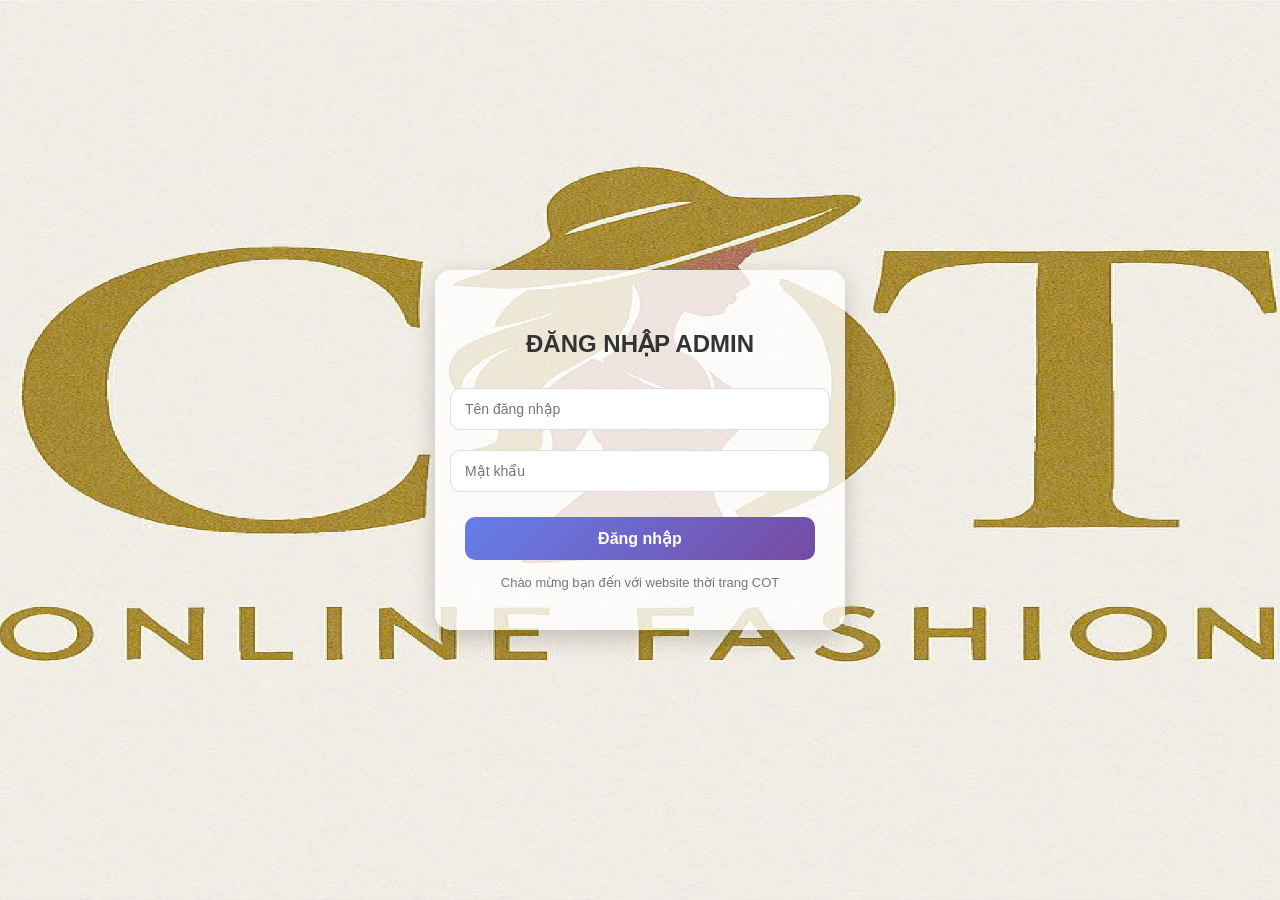
<file: admin/public/login.html>
<!DOCTYPE html>
<html lang="vi">

<head>
    <meta charset="UTF-8">
    <meta name="viewport" content="width=device-width, initial-scale=1.0">
    <title>Đăng nhập</title>
    <style>
        body {
            margin: 0;
            font-family: 'Segoe UI', Tahoma, Geneva, Verdana, sans-serif;
            background: url("image/back.png") no-repeat center center fixed;
            background-size: cover;
            height: 100vh;
            display: flex;
            justify-content: center;
            align-items: center;
        }

        .login-container {
            background: rgba(255, 255, 255, 0.8);
            padding: 40px 30px;
            border-radius: 16px;
            box-shadow: 0 8px 24px rgba(0, 0, 0, 0.2);
            width: 350px;
            text-align: center;
            animation: fadeIn 0.8s ease;
        }

        .login-container h2 {
            margin-bottom: 20px;
            color: #333;
            font-weight: bold;

        }

        .login-container input {
            width: 100%;
            padding: 12px 14px;
            margin: 10px 0;
            border: 1px solid #ddd;
            border-radius: 10px;
            font-size: 14px;
            outline: none;
            transition: all 0.3s ease;
            margin-left: -15px;
        }

        .login-container input:focus {
            border-color: #667eea;
            box-shadow: 0 0 6px rgba(102, 126, 234, 0.5);
        }

        .login-container button {
            width: 100%;
            padding: 12px;
            margin-top: 15px;
            background: linear-gradient(135deg, #667eea, #764ba2);
            color: white;
            border: none;
            border-radius: 10px;
            font-size: 16px;
            cursor: pointer;
            font-weight: bold;
            transition: 0.3s;
        }

        .login-container button:hover {
            opacity: 0.9;
            transform: translateY(-2px);
        }

        .login-container .footer {
            margin-top: 15px;
            font-size: 13px;
            color: #777;
        }

        @keyframes fadeIn {
            from {
                opacity: 0;
                transform: translateY(-20px);
            }

            to {
                opacity: 1;
                transform: translateY(0);
            }
        }

        /* Thêm loading spinner */
        .loading {
            display: none;
            position: absolute;
            top: 50%;
            left: 50%;
            transform: translate(-50%, -50%);
            border: 4px solid #f3f3f3;
            border-top: 4px solid #667eea;
            border-radius: 50%;
            width: 20px;
            height: 20px;
            animation: spin 1s linear infinite;
        }

        @keyframes spin {
            0% {
                transform: translate(-50%, -50%) rotate(0deg);
            }

            100% {
                transform: translate(-50%, -50%) rotate(360deg);
            }
        }
    </style>
</head>

<body>
    <div class="login-container" id="loginContainer">
        <h2>ĐĂNG NHẬP ADMIN</h2>
        <form id="loginForm">
            <div style="position: relative;">
                <input type="text" id="username" placeholder="Tên đăng nhập" required />
                <input type="password" id="password" placeholder="Mật khẩu" required />
                <div class="loading" id="loading"></div>
            </div>
            <button type="submit">Đăng nhập</button>
        </form>
        <div class="footer">
            Chào mừng bạn đến với website thời trang COT
        </div>
    </div>
    <script>
        const loginForm = document.getElementById("loginForm");
        const loginContainer = document.getElementById("loginContainer");
        const loading = document.getElementById("loading");

        loginForm.addEventListener("submit", async (e) => {
            e.preventDefault();
            const username = document.getElementById("username").value;
            const password = document.getElementById("password").value;

            // Hiển thị loading
            loading.style.display = "block";

            try {
                const res = await fetch("http://localhost:3000/api/auth/admin-login", {
                    method: "POST",
                    headers: { "Content-Type": "application/json" },
                    body: JSON.stringify({ username, password })
                });

                const data = await res.json();
                console.log("Response status:", res.status); // Debug
                console.log("Response data:", data); // Debug

                if (res.ok && data.message === "Đăng nhập admin thành công") {
                    localStorage.setItem('loggedInUser', username);
                    alert(data.message);
                    window.location.href = "/admin.html"; // Đảm bảo đường dẫn tuyệt đối
                } else {
                    alert(data.message || "Đăng nhập thất bại. Vui lòng kiểm tra lại!");
                }
            } catch (error) {
                console.error("Login error:", error);
                alert("Lỗi kết nối server. Vui lòng thử lại sau!");
            } finally {
                loading.style.display = "none";
            }
        });
    </script>
</body>

</html>
</file>
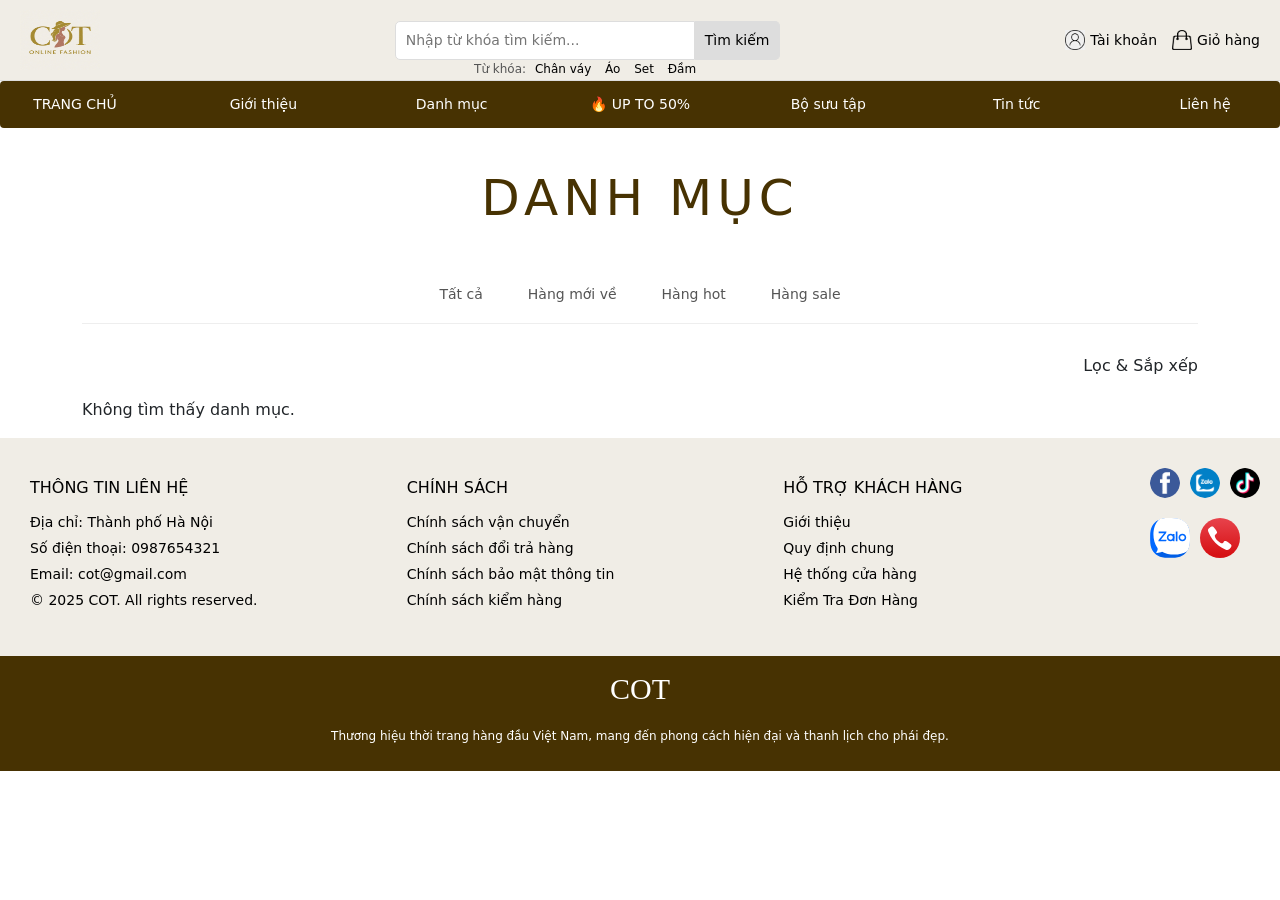
<file: website/main/category.html>
<!DOCTYPE html>
<html lang="en">

<head>
    <meta charset="UTF-8">
    <meta name="viewport" content="width=device-width, initial-scale=1.0">
    <title id="pageTitle">Danh mục</title>
    <link rel="stylesheet" href="header.css">
    <link rel="stylesheet" href="menu.css">
    <link rel="stylesheet" href="sp.css">
    <link rel="stylesheet" href="giohang.css">
    <link rel="stylesheet" href="footer.css">
    <link href="https://cdn.jsdelivr.net/npm/bootstrap@5.3.7/dist/css/bootstrap.min.css" rel="stylesheet"
        integrity="sha384-LN+7fdVzj6u52u30Kp6M/trliBMCMKTyK833zpbD+pXdCLuTusPj697FH4R/5mcr" crossorigin="anonymous">
    <link rel="stylesheet" href="https://cdn.jsdelivr.net/npm/bootstrap-icons@1.10.5/font/bootstrap-icons.css">
    <link rel="stylesheet" href="https://cdnjs.cloudflare.com/ajax/libs/font-awesome/6.5.0/css/all.min.css">
    <script src="https://cdn.jsdelivr.net/npm/bootstrap@5.3.7/dist/js/bootstrap.bundle.min.js"
        integrity="sha384-ndDqU0Gzau9qJ1lfW4pNLlhNTkCfHzAVBReH9diLvGRem5+R9g2FzA8ZGN954O5Q"
        crossorigin="anonymous"></script>
</head>

<body>
    <header class="header">
        <div class="logo">
            <a href="index.html"><img src="logo.jpg" alt="Logo"></a>
        </div>
        <div class="search-bar">
            <input type="text" placeholder="Nhập từ khóa tìm kiếm..." id="searchInput">
            <button onclick="searchProducts()">Tìm kiếm</button>
            <div class="search-keywords">
                Từ khóa:
                <a href="#" onclick="filterProducts('Chân váy')">Chân váy</a>
                <a href="#" onclick="filterProducts('Áo')">Áo</a>
                <a href="#" onclick="filterProducts('Set')">Set</a>
                <a href="#" onclick="filterProducts('Đầm')">Đầm</a>
            </div>
        </div>
        <div class="user-actions">
            <a href="#" id="userAccount"><img src="icon3.jpg" alt=""> Tài khoản</a>  
            <a href="#" class="cart-toggle" onclick="toggleCart()"><img src="icon2.png" alt=""> Giỏ hàng</a>
        </div>
    </header>

    <!-- Overlay giỏ -->
    <div class="cart-overlay" id="cartOverlay">
        <div class="cart-header">
            <h2>GIỎ HÀNG</h2>
            <button onclick="toggleCart()">×</button>
        </div>
        <div class="cart-content" id="cartContent"></div>
        <div class="cart-footer">
            <p>Tổng thanh toán: <span id="sum">0</span></p>
            <button><a href="thanhtoan.html">MUA NGAY</a></button>
        </div>
    </div>

    <menu>
        <div class="navbar">
            <a href="index.html">TRANG CHỦ</a>
            <a href="gioithieu.html">Giới thiệu</a>
            <div class="dropdown">
                <a href="#">Danh mục</a>
                <div class="dropdown-content-1">
                    <a href="category.html?category=vay-ngan">Váy ngắn</a>
                    <a href="category.html?category=vay-dai">Váy dài</a>
                    <a href="category.html?category=ao">Áo</a>
                    <a href="category.html?category=chan-vay">Chân váy</a>
                    <a href="category.html?category=set-bo">Set bộ</a>
                </div>
            </div>
            <a href="spgiamgia.html" class="sale">UP TO 50%</a>
            <div class="dropdown">
                <a href="#">Bộ sưu tập</a>
                <div class="dropdown-content">
                    <!-- Bộ sưu tập sẽ được thêm động bởi JavaScript -->
                </div>
            </div>
            <a href="tintuc.html">Tin tức</a>
            <a href="lienhe.html">Liên hệ</a>
        </div>
    </menu>

    <div class="container">
        <div class="tieude">
            <h1 id="categoryTitle">DANH MỤC</h1>
        </div>
        <div class="tabs">
            <a href="#" onclick="sortProducts('all')">Tất cả</a>
            <a href="#" onclick="sortProducts('new')">Hàng mới về</a>
            <a href="#" onclick="sortProducts('hot')">Hàng hot</a>
            <a href="#" onclick="sortProducts('sale')">Hàng sale</a>
        </div>
        <div class="sort">
            <label>Lọc & Sắp xếp</label>
        </div>
        <div class="products">
            <div class="product-grid" id="categoryGrid"></div>
        </div>
    </div>

    <div class="footer">
        <div class="footer-column">
            <h4>Thông tin liên hệ</h4>
            <p>Địa chỉ: Thành phố Hà Nội</p>
            <p>Số điện thoại: 0987654321</p>
            <p>Email: cot@gmail.com</p>
            <p>&copy; 2025 COT. All rights reserved.</p>
        </div>
        <div class="footer-column">
            <h4>Chính Sách</h4>
            <p><a href="#">Chính sách vận chuyển</a></p>
            <p><a href="#">Chính sách đổi trả hàng</a></p>
            <p><a href="#">Chính sách bảo mật thông tin</a></p>
            <p><a href="#">Chính sách kiểm hàng</a></p>
        </div>
        <div class="footer-column">
            <h4>Hỗ Trợ Khách Hàng</h4>
            <p><a href="#">Giới thiệu</a></p>
            <p><a href="#">Quy định chung</a></p>
            <p><a href="#">Hệ thống cửa hàng</a></p>
            <p><a href="#">Kiểm Tra Đơn Hàng</a></p>
        </div>
        <div>
            <div class="social-icons">
                <a href="#"><img src="icfooter1.webp" alt="Facebook"></a>
                <a href="#"><img src="icfooter2.webp" alt="Zalo"></a>
                <a href="#"><img src="icfooter3.webp" alt="TikTok"></a>
            </div>
            <div class="contact-icons">
                <a href="#"><img src="iclienhe1.svg" alt="Zalo Chat"></a>
                <a href="#"><img src="iclienhe2.svg" alt="Phone"></a>
            </div>
        </div>
    </div>
    <div class="footer-bottom">
        <p class="footer-logo">COT</p>
        <p>Thương hiệu thời trang hàng đầu Việt Nam, mang đến phong cách hiện đại và thanh lịch cho phái đẹp.</p>
    </div>
    <script>
        function updateUserAccount() {
            const user = localStorage.getItem('username'); // Lấy tên người dùng từ localStorage
            const userAccount = document.getElementById('userAccount');
            if (user) {
                userAccount.innerHTML = `<img src="icon3.jpg" alt=""> Xin chào, ${user} <span style="color: red;"></span>`;
                userAccount.href = '#';
                userAccount.onclick = function (e) {
                    e.preventDefault();
                    if (confirm('Bạn có muốn đăng xuất?')) {
                        localStorage.removeItem('username');
                        localStorage.removeItem('token'); // Xóa token nếu có
                        window.location.href = 'dangnhap.html';
                    }
                };
            } else {
                userAccount.innerHTML = `<img src="icon3.jpg" alt=""> Tài khoản`;
                userAccount.href = 'dangnhap.html';
            }
        }

        // Gọi hàm khi trang tải
        window.onload = updateUserAccount;
    </script>
    <script src="giohang.js"></script>
    <script src="search.js"></script>
    <script src="main.js"></script>
</body>

</html>
</file>
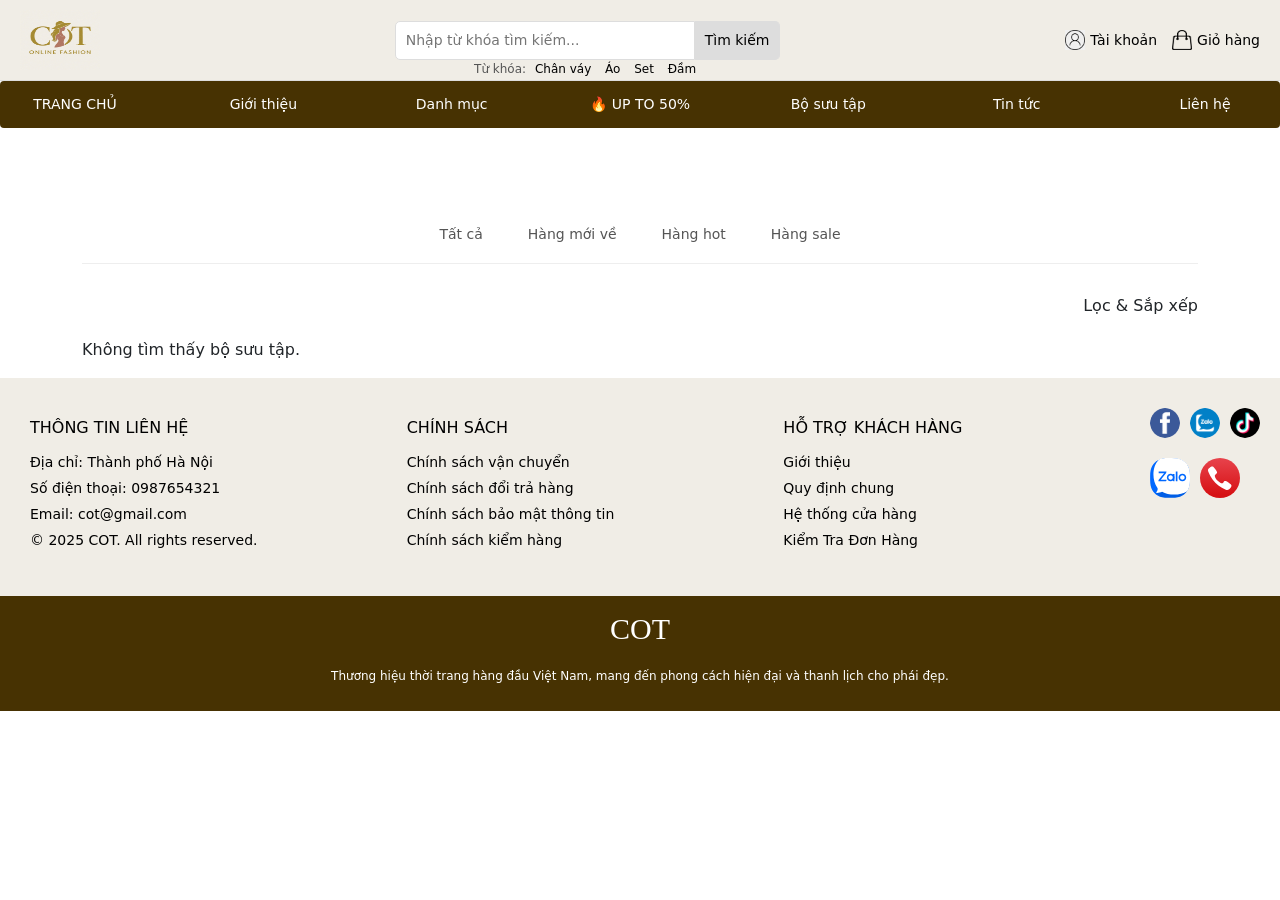
<file: website/main/collections.html>
<!DOCTYPE html>
<html lang="en">

<head>
    <meta charset="UTF-8">
    <meta name="viewport" content="width=device-width, initial-scale=1.0">
    <title id="pageTitle">Bộ sưu tập</title>
    <link rel="stylesheet" href="header.css">
    <link rel="stylesheet" href="menu.css">
    <link rel="stylesheet" href="sp.css">
    <link rel="stylesheet" href="giohang.css">
    <link rel="stylesheet" href="footer.css">
    <link href="https://cdn.jsdelivr.net/npm/bootstrap@5.3.7/dist/css/bootstrap.min.css" rel="stylesheet"
        integrity="sha384-LN+7fdVzj6u52u30Kp6M/trliBMCMKTyK833zpbD+pXdCLuTusPj697FH4R/5mcr" crossorigin="anonymous">
    <link rel="stylesheet" href="https://cdn.jsdelivr.net/npm/bootstrap-icons@1.10.5/font/bootstrap-icons.css">
    <link rel="stylesheet" href="https://cdnjs.cloudflare.com/ajax/libs/font-awesome/6.5.0/css/all.min.css">
    <script src="https://cdn.jsdelivr.net/npm/bootstrap@5.3.7/dist/js/bootstrap.bundle.min.js"
        integrity="sha384-ndDqU0Gzau9qJ1lfW4pNLlhNTkCfHzAVBReH9diLvGRem5+R9g2FzA8ZGN954O5Q"
        crossorigin="anonymous"></script>
            <style>
        body {
            background-size: cover;
            background-position: center;
            background-repeat: no-repeat;
            position: relative; 
        }

        /* Lớp phủ mờ 50% cho background */
        body::before {
            content: '';
            position: fixed;
            top: 0;
            left: 0;
            width: 100%;
            height: 100%;
            background: rgba(255, 255, 255, 0.5); 
            z-index: -1; /* Đặt sau nội dung */
        }
    </style>
</head>

<body>
    <header class="header">
        <div class="logo">
            <a href="index.html"><img src="logo.jpg" alt="Logo"></a>
        </div>
        <div class="search-bar">
            <input type="text" placeholder="Nhập từ khóa tìm kiếm..." id="searchInput">
            <button onclick="searchProducts()">Tìm kiếm</button>
            <div class="search-keywords">
                Từ khóa:
                <a href="#" onclick="filterProducts('Chân váy')">Chân váy</a>
                <a href="#" onclick="filterProducts('Áo')">Áo</a>
                <a href="#" onclick="filterProducts('Set')">Set</a>
                <a href="#" onclick="filterProducts('Đầm')">Đầm</a>
            </div>
        </div>
        <div class="user-actions">
            <a href="#" id="userAccount"><img src="icon3.jpg" alt=""> Tài khoản</a>
            <a href="#" class="cart-toggle" onclick="toggleCart()"><img src="icon2.png" alt=""> Giỏ hàng</a>
        </div>
    </header>

    <div class="cart-overlay" id="cartOverlay">
        <div class="cart-header">
            <h2>GIỎ HÀNG</h2>
            <button onclick="toggleCart()">×</button>
        </div>
        <div class="cart-content" id="cartContent"></div>
        <div class="cart-footer">
            <p>Tổng thanh toán: <span id="sum">0</span></p>
            <button><a href="thanhtoan.html">MUA NGAY</a></button>
        </div>
    </div>

    <menu>
        <div class="navbar">
            <a href="index.html">TRANG CHỦ</a>
            <a href="gioithieu.html">Giới thiệu</a>
            <div class="dropdown">
                <a href="#">Danh mục</a>
                <div class="dropdown-content-1">
                    <a href="category.html?category=vay-ngan">Váy ngắn</a>
                    <a href="category.html?category=vay-dai">Váy dài</a>
                    <a href="category.html?category=ao">Áo</a>
                    <a href="category.html?category=chan-vay">Chân váy</a>
                    <a href="category.html?category=set-bo">Set bộ</a>
                </div>
            </div>
            <a href="spgiamgia.html" class="sale">UP TO 50%</a>
            <div class="dropdown">
                <a href="#">Bộ sưu tập</a>
                <div class="dropdown-content">
                    <!-- Bộ sưu tập sẽ được thêm động bởi JavaScript -->
                </div>
            </div>
            <a href="tintuc.html">Tin tức</a>
            <a href="lienhe.html">Liên hệ</a>
        </div>
    </menu>

    <div class="container">
        <div class="tieude">
            <h1 id="collectionTitle"></h1>
            <h1 id="collectionYear"></h1>
        </div>
        <div class="tabs">
            <a href="#" onclick="sortProducts('all')">Tất cả</a>
            <a href="#" onclick="sortProducts('new')">Hàng mới về</a>
            <a href="#" onclick="sortProducts('hot')">Hàng hot</a>
            <a href="#" onclick="sortProducts('sale')">Hàng sale</a>
        </div>
        <div class="sort">
            <label>Lọc & Sắp xếp</label>
        </div>
        <div class="products">
            <div class="product-grid" id="collectionGrid"></div>
        </div>
    </div>

    <div class="footer">
        <div class="footer-column">
            <h4>Thông tin liên hệ</h4>
            <p>Địa chỉ: Thành phố Hà Nội</p>
            <p>Số điện thoại: 0987654321</p>
            <p>Email: cot@gmail.com</p>
            <p>&copy; 2025 COT. All rights reserved.</p>
        </div>
        <div class="footer-column">
            <h4>Chính Sách</h4>
            <p><a href="#">Chính sách vận chuyển</a></p>
            <p><a href="#">Chính sách đổi trả hàng</a></p>
            <p><a href="#">Chính sách bảo mật thông tin</a></p>
            <p><a href="#">Chính sách kiểm hàng</a></p>
        </div>
        <div class="footer-column">
            <h4>Hỗ Trợ Khách Hàng</h4>
            <p><a href="#">Giới thiệu</a></p>
            <p><a href="#">Quy định chung</a></p>
            <p><a href="#">Hệ thống cửa hàng</a></p>
            <p><a href="#">Kiểm Tra Đơn Hàng</a></p>
        </div>
        <div>
            <div class="social-icons">
                <a href="#"><img src="icfooter1.webp" alt="Facebook"></a>
                <a href="#"><img src="icfooter2.webp" alt="Zalo"></a>
                <a href="#"><img src="icfooter3.webp" alt="TikTok"></a>
            </div>
            <div class="contact-icons">
                <a href="#"><img src="iclienhe1.svg" alt="Zalo Chat"></a>
                <a href="#"><img src="iclienhe2.svg" alt="Phone"></a>
            </div>
        </div>
    </div>
    <div class="footer-bottom">
        <p class="footer-logo">COT</p>
        <p>Thương hiệu thời trang hàng đầu Việt Nam, mang đến phong cách hiện đại và thanh lịch cho phái đẹp.</p>
    </div>
    <script>
        function updateUserAccount() {
            const user = localStorage.getItem('username'); // Lấy tên người dùng từ localStorage
            const userAccount = document.getElementById('userAccount');
            if (user) {
                userAccount.innerHTML = `<img src="icon3.jpg" alt=""> Xin chào, ${user} <span style="color: red;"></span>`;
                userAccount.href = '#';
                userAccount.onclick = function (e) {
                    e.preventDefault();
                    if (confirm('Bạn có muốn đăng xuất?')) {
                        localStorage.removeItem('username');
                        localStorage.removeItem('token'); // Xóa token nếu có
                        window.location.href = 'dangnhap.html';
                    }
                };
            } else {
                userAccount.innerHTML = `<img src="icon3.jpg" alt=""> Tài khoản`;
                userAccount.href = 'dangnhap.html';
            }
        }

        // Gọi hàm khi trang tải
        window.onload = updateUserAccount;
    </script>
    <script src="giohang.js"></script>
    <script src="search.js"></script>
    <script src="main.js"></script>
</body>

</html>
</file>
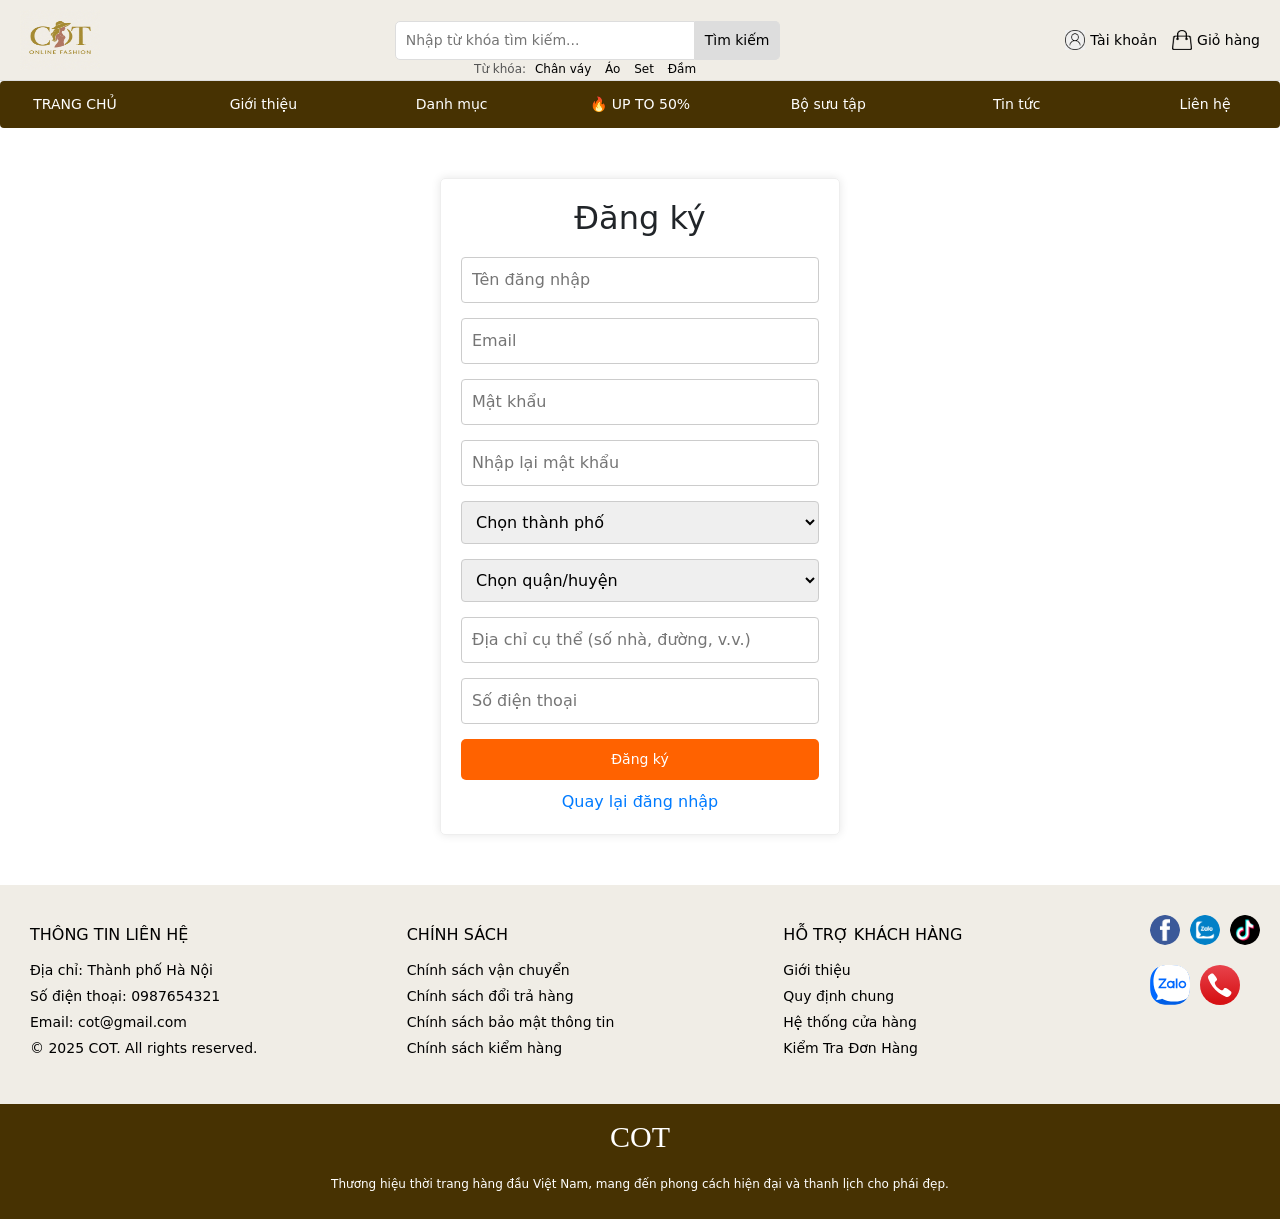
<file: website/main/dangky.html>
<!DOCTYPE html>
<html lang="en">

<head>
    <meta charset="UTF-8">
    <meta name="viewport" content="width=device-width, initial-scale=1.0">
    <title>Đăng ký</title>
    <link rel="stylesheet" href="header.css">
    <link rel="stylesheet" href="dangky.css">
    <link rel="stylesheet" href="sp.css">
    <link rel="stylesheet" href="giohang.css">
    <link rel="stylesheet" href="menu.css">
    <link rel="stylesheet" href="footer.css">
    <link href="https://cdn.jsdelivr.net/npm/bootstrap@5.3.7/dist/css/bootstrap.min.css" rel="stylesheet"
        integrity="sha384-LN+7fdVzj6u52u30Kp6M/trliBMCMKTyK833zpbD+pXdCLuTusPj697FH4R/5mcr" crossorigin="anonymous">
</head>

<body>
    <header class="header">
        <div class="logo">
            <a href="index.html"><img src="logo.jpg" alt="Logo"></a>
        </div>
        <div class="search-bar">
            <input type="text" placeholder="Nhập từ khóa tìm kiếm...">
            <button>Tìm kiếm</button>
            <div class="search-keywords">
                Từ khóa:
                <a href="#">Chân váy</a>
                <a href="#">Áo</a>
                <a href="#">Set</a>
                <a href="#">Đầm</a>
            </div>
        </div>
        <div class="user-actions">
            <a href="#" id="userLink"><img src="icon3.jpg" alt="User Icon"> <span id="userDisplay">Tài khoản</span></a>
            <a href="#" class="cart-toggle"><img src="icon2.png" alt="Cart Icon"> Giỏ hàng</a>
        </div>
    </header>
    <div class="cart-overlay" id="cartOverlay">
        <div class="cart-header">
            <h2>GIỎ HÀNG</h2>
            <button onclick="toggleCart()">×</button>
        </div>
        <div class="cart-content"></div>
        <div class="cart-footer">
            <p>Tổng thanh toán: <span id="sum">0</span>đ</p>
            <button><a href="thanhtoan.html">MUA NGAY</a></button>
        </div>
    </div>
    <menu>
        <div class="navbar">
            <a href="index.html">TRANG CHỦ</a>
            <a href="gioithieu.html">Giới thiệu</a>
            <div class="dropdown">
                <a href="#">Danh mục</a>
                <div class="dropdown-content-1">
                    <a href="category.html?category=vay-ngan">Váy ngắn</a>
                    <a href="category.html?category=vay-dai">Váy dài</a>
                    <a href="category.html?category=ao">Áo</a>
                    <a href="category.html?category=chan-vay">Chân váy</a>
                    <a href="category.html?category=set-bo">Set bộ</a>
                </div>
            </div>
            <a href="spgiamgia.html" class="sale">UP TO 50%</a>
            <div class="dropdown">
                <a href="#">Bộ sưu tập</a>
                <div class="dropdown-content">
                    <!-- Bộ sưu tập sẽ được thêm động bởi JavaScript -->
                </div>
            </div>
            <a href="tintuc.html">Tin tức</a>
            <a href="lienhe.html">Liên hệ</a>
        </div>
    </menu>
    <div class="login-container">
        <h2>Đăng ký</h2>
        <form id="registerForm">
            <div class="form-group">
                <input type="text" id="username" placeholder="Tên đăng nhập" required>
            </div>
            <div class="form-group">
                <input type="email" id="email" placeholder="Email" required>
            </div>
            <div class="form-group">
                <input type="password" id="password" placeholder="Mật khẩu" required>
            </div>
            <div class="form-group">
                <input type="password" id="password2" placeholder="Nhập lại mật khẩu" required>
            </div>
            <div class="form-group">
                <select id="city" required>
                    <option value="">Chọn thành phố</option>
                    <option value="Ha Noi">Hà Nội</option>
                    <option value="Ho Chi Minh">Hồ Chí Minh</option>
                    <option value="Da Nang">Đà Nẵng</option>
                </select>
            </div>
            <div class="form-group">
                <select id="district" required>
                    <option value="">Chọn quận/huyện</option>
                </select>
            </div>
            <div class="form-group">
                <input type="text" id="address_line" placeholder="Địa chỉ cụ thể (số nhà, đường, v.v.)" required>
            </div>
            <div class="form-group">
                <input type="tel" id="phone" placeholder="Số điện thoại" pattern="[0-9]{10}" required>
            </div>
            <button type="submit">Đăng ký</button>
            <a href="dangnhap.html" class="back-link">Quay lại đăng nhập</a>
        </form>
    </div>
    <div class="footer">
        <div class="footer-column">
            <h4>Thông tin liên hệ</h4>
            <p>Địa chỉ: Thành phố Hà Nội</p>
            <p>Số điện thoại: 0987654321</p>
            <p>Email: cot@gmail.com</p>
            <p>&copy; 2025 COT. All rights reserved.</p>
        </div>
        <div class="footer-column">
            <h4>Chính Sách</h4>
            <p><a href="#">Chính sách vận chuyển</a></p>
            <p><a href="#">Chính sách đổi trả hàng</a></p>
            <p><a href="#">Chính sách bảo mật thông tin</a></p>
            <p><a href="#">Chính sách kiểm hàng</a></p>
        </div>
        <div class="footer-column">
            <h4>Hỗ Trợ Khách Hàng</h4>
            <p><a href="#">Giới thiệu</a></p>
            <p><a href="#">Quy định chung</a></p>
            <p><a href="#">Hệ thống cửa hàng</a></p>
            <p><a href="#">Kiểm Tra Đơn Hàng</a></p>
        </div>
        <div>
            <div class="social-icons">
                <a href="#"><img src="icfooter1.webp" alt="Facebook"></a>
                <a href="#"><img src="icfooter2.webp" alt="Zalo"></a>
                <a href="#"><img src="icfooter3.webp" alt="TikTok"></a>
            </div>
            <div class="contact-icons">
                <a href="#"><img src="iclienhe1.svg" alt="Zalo Chat"></a>
                <a href="#"><img src="iclienhe2.svg" alt="Phone"></a>
            </div>
        </div>
    </div>
    <div class="footer-bottom">
        <p class="footer-logo">COT</p>
        <p>Thương hiệu thời trang hàng đầu Việt Nam, mang đến phong cách hiện đại và thanh lịch cho phái đẹp.</p>
    </div>
</body>
<script src="giohang.js"></script>
<script src="search.js"></script>
<script src="main.js"></script>
<script>
    // Dữ liệu thành phố và quận/huyện (giả lập)
    const cities = {
        'Ha Noi': ['Ba Dinh', 'Hoan Kiem', 'Hai Ba Trung'],
        'Ho Chi Minh': ['Quan 1', 'Quan 3', 'Quan 5'],
        'Da Nang': ['Hai Chau', 'Thanh Khe', 'Son Tra']
    };

    // Cập nhật danh sách quận/huyện khi chọn thành phố
    document.getElementById('city').addEventListener('change', function() {
        const districtSelect = document.getElementById('district');
        const city = this.value;
        districtSelect.innerHTML = '<option value="">Chọn quận/huyện</option>';
        if (city && cities[city]) {
            cities[city].forEach(district => {
                const option = document.createElement('option');
                option.value = district;
                option.textContent = district;
                districtSelect.appendChild(option);
            });
        }
    });

    // Hiển thị tên người dùng hoặc liên kết mặc định
    function updateUserDisplay() {
        const username = localStorage.getItem('loggedInUser');
        const userLink = document.getElementById('userLink');
        const userDisplay = document.getElementById('userDisplay');
        if (username) {
            userDisplay.textContent = username;
            userLink.href = '#';
        } else {
            userDisplay.textContent = 'Tài khoản';
            userLink.href = 'dangnhap.html';
        }
    }

    // Xử lý form đăng ký
    document.getElementById('registerForm').addEventListener('submit', async function(e) {
        e.preventDefault();

        const username = document.getElementById('username').value;
        const email = document.getElementById('email').value;
        const password = document.getElementById('password').value;
        const password2 = document.getElementById('password2').value;
        const city = document.getElementById('city').value;
        const district = document.getElementById('district').value;
        const address_line = document.getElementById('address_line').value;
        const phone = document.getElementById('phone').value;

        if (password !== password2) {
            alert('Mật khẩu không khớp!');
            return;
        }

        if (!city || !district || !address_line || !phone) {
            alert('Vui lòng điền đầy đủ thông tin địa chỉ và số điện thoại!');
            return;
        }

        const userData = {
            username: username,
            email: email,
            password: password,
            role: 0 // Đặt role mặc định là 0 (Customer)
        };

        try {
            console.log('Gửi dữ liệu user:', userData); // Debug
            const userResponse = await fetch('http://localhost:3000/api/users', {
                method: 'POST',
                headers: { 'Content-Type': 'application/json' },
                body: JSON.stringify(userData)
            });
            const userResult = await userResponse.json();
            console.log('Phản hồi user:', userResult); // Debug
            if (userResponse.ok) {
                const userId = userResult.id; // Lấy user_id từ phản hồi

                const addressData = {
                    user_id: userId,
                    city: city,
                    district: district,
                    address_line: address_line,
                    phone: phone
                };

                console.log('Gửi dữ liệu địa chỉ:', addressData); // Debug
                const addressResponse = await fetch('http://localhost:3000/api/addresses', {
                    method: 'POST',
                    headers: { 'Content-Type': 'application/json' },
                    body: JSON.stringify(addressData)
                });

                if (addressResponse.ok) {
                    localStorage.setItem('loggedInUser', username);
                    alert('Đăng ký thành công!');
                    updateUserDisplay();
                    window.location.href = 'index.html'; // Chuyển hướng sau khi đăng ký thành công
                } else {
                    const errorText = await addressResponse.text();
                    console.error('Lỗi địa chỉ:', errorText); // Debug
                    alert('Lỗi khi lưu địa chỉ: ' + errorText);
                    // Xóa user vừa tạo nếu địa chỉ thất bại
                    await fetch(`http://localhost:3000/api/users/${userId}`, { method: 'DELETE' });
                }
            } else {
                alert('Đăng ký thất bại: ' + (userResult.message || 'Lỗi không xác định'));
            }
        } catch (error) {
            console.error('Lỗi tổng quát:', error);
            alert('Có lỗi xảy ra khi đăng ký: ' + error.message);
        }
    });

    window.addEventListener('load', updateUserDisplay);
</script>
</html>
</file>
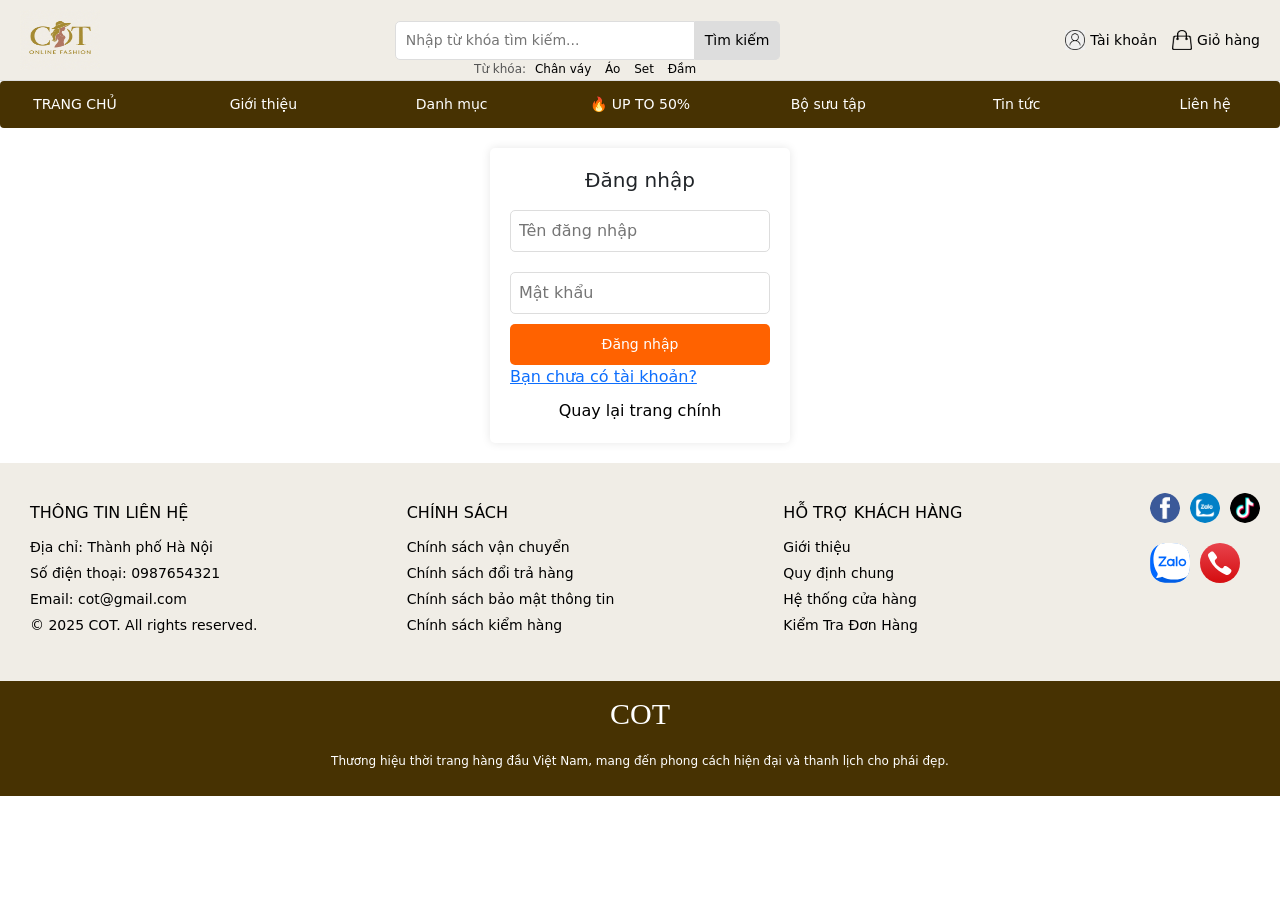
<file: website/main/dangnhap.html>
<!DOCTYPE html>
<html lang="en">

<head>
    <meta charset="UTF-8">
    <meta name="viewport" content="width=device-width, initial-scale=1.0">
    <title>Đăng nhập</title>
    <link rel="stylesheet" href="header.css">
    <link rel="stylesheet" href="dangnhap.css">
    <link rel="stylesheet" href="sp.css">
    <link rel="stylesheet" href="giohang.css">
    <link rel="stylesheet" href="menu.css">
    <link rel="stylesheet" href="footer.css">
    <link href="https://cdn.jsdelivr.net/npm/bootstrap@5.3.7/dist/css/bootstrap.min.css" rel="stylesheet"
        integrity="sha384-LN+7fdVzj6u52u30Kp6M/trliBMCMKTyK833zpbD+pXdCLuTusPj697FH4R/5mcr" crossorigin="anonymous">
</head>

<body>
    <header class="header">
        <div class="logo">
            <a href="index.html"><img src="logo.jpg" alt="Logo"></a>
        </div>
        <div class="search-bar">
            <input type="text" placeholder="Nhập từ khóa tìm kiếm..." id="searchInput">
            <button onclick="searchProducts()">Tìm kiếm</button>
            <div class="search-keywords">
                Từ khóa:
                <a href="#" onclick="filterProducts('Chân váy')">Chân váy</a>
                <a href="#" onclick="filterProducts('Áo')">Áo</a>
                <a href="#" onclick="filterProducts('Set')">Set</a>
                <a href="#" onclick="filterProducts('Đầm')">Đầm</a>
            </div>
        </div>
        <div class="user-actions">
            <a href="dangnhap.html"><img src="icon3.jpg" alt=""> Tài khoản</a>
            <a href="#" class="cart-toggle" onclick="toggleCart()"><img src="icon2.png" alt=""> Giỏ hàng</a>
        </div>
    </header>

    <div class="cart-overlay" id="cartOverlay">
        <div class="cart-header">
            <h2>GIỎ HÀNG</h2>
            <button onclick="toggleCart()">×</button>
        </div>
        <div class="cart-content" id="cartContent"></div>
        <div class="cart-footer">
            <p>Tổng thanh toán: <span id="sum">0</span></p>
            <button><a href="thanhtoan.html">MUA NGAY</a></button>
        </div>
    </div>

    <menu>
        <div class="navbar">
            <a href="index.html">TRANG CHỦ</a>
            <a href="gioithieu.html">Giới thiệu</a>
            <div class="dropdown">
                <a href="#">Danh mục</a>
                <div class="dropdown-content-1">
                    <a href="category.html?category=vay-ngan">Váy ngắn</a>
                    <a href="category.html?category=vay-dai">Váy dài</a>
                    <a href="category.html?category=ao">Áo</a>
                    <a href="category.html?category=chan-vay">Chân váy</a>
                    <a href="category.html?category=set-bo">Set bộ</a>
                </div>
            </div>
            <a href="spgiamgia.html" class="sale">UP TO 50%</a>
            <div class="dropdown">
                <a href="#">Bộ sưu tập</a>
                <div class="dropdown-content">
                    <!-- Bộ sưu tập sẽ được thêm động bởi JavaScript -->
                </div>
            </div>
            <a href="tintuc.html">Tin tức</a>
            <a href="lienhe.html">Liên hệ</a>
        </div>
    </menu>

    <div class="login-container">
        <h2>Đăng nhập</h2>
        <div>
            <input type="text" id="username" placeholder="Tên đăng nhập" required>
            <input type="password" id="password" placeholder="Mật khẩu" required>
            <button onclick="handleLogin()">Đăng nhập</button>
            <a href="dangky.html">Bạn chưa có tài khoản?</a>
            <a href="index.html" class="back-link">Quay lại trang chính</a>
            <p id="error-message" style="color: red; display: none;"></p>
        </div>
    </div>

    <div class="footer">
        <div class="footer-column">
            <h4>Thông tin liên hệ</h4>
            <p>Địa chỉ: Thành phố Hà Nội</p>
            <p>Số điện thoại: 0987654321</p>
            <p>Email: cot@gmail.com</p>
            <p>&copy; 2025 COT. All rights reserved.</p>
        </div>
        <div class="footer-column">
            <h4>Chính Sách</h4>
            <p><a href="#">Chính sách vận chuyển</a></p>
            <p><a href="#">Chính sách đổi trả hàng</a></p>
            <p><a href="#">Chính sách bảo mật thông tin</a></p>
            <p><a href="#">Chính sách kiểm hàng</a></p>
        </div>
        <div class="footer-column">
            <h4>Hỗ Trợ Khách Hàng</h4>
            <p><a href="#">Giới thiệu</a></p>
            <p><a href="#">Quy định chung</a></p>
            <p><a href="#">Hệ thống cửa hàng</a></p>
            <p><a href="#">Kiểm Tra Đơn Hàng</a></p>
        </div>
        <div>
            <div class="social-icons">
                <a href="#"><img src="icfooter1.webp" alt="Facebook"></a>
                <a href="#"><img src="icfooter2.webp" alt="Zalo"></a>
                <a href="#"><img src="icfooter3.webp" alt="TikTok"></a>
            </div>
            <div class="contact-icons">
                <a href="#"><img src="iclienhe1.svg" alt="Zalo Chat"></a>
                <a href="#"><img src="iclienhe2.svg" alt="Phone"></a>
            </div>
        </div>
    </div>

    <div class="footer-bottom">
        <p class="footer-logo">COT</p>
        <p>Thương hiệu thời trang hàng đầu Việt Nam, mang đến phong cách hiện đại và thanh lịch cho phái đẹp.</p>
    </div>

    <script>
        async function handleLogin() {
            const username = document.getElementById('username').value;
            const password = document.getElementById('password').value;
            const errorMessage = document.getElementById('error-message');

            if (!username || !password) {
                errorMessage.textContent = 'Vui lòng nhập đầy đủ tên đăng nhập và mật khẩu.';
                errorMessage.style.display = 'block';
                return;
            }

            try {
                const response = await fetch('http://localhost:3000/api/auth/user-login', {
                    method: 'POST',
                    headers: {
                        'Content-Type': 'application/json',
                    },
                    body: JSON.stringify({ username, password }),
                });

                console.log('Response status:', response.status); // Log trạng thái
                const data = await response.json();
                console.log('Response data:', data); // Log dữ liệu

                if (response.ok) {
                    localStorage.setItem('username', data.username); // Lưu tên người dùng
                    if (data.token) localStorage.setItem('token', data.token); // Lưu token nếu có
                    localStorage.setItem("user_id", data.user_id);
                    alert('Đăng nhập thành công!');
                    window.location.href = data.redirectUrl || 'index.html'; // Sử dụng redirectUrl nếu có
                } else {
                    errorMessage.textContent = data.message || 'Đăng nhập thất bại. Vui lòng kiểm tra lại thông tin.';
                    errorMessage.style.display = 'block';
                }
            } catch (error) {
                errorMessage.textContent = `Có lỗi xảy ra: ${error.message}. Vui lòng thử lại sau.`;
                errorMessage.style.display = 'block';
                console.error('Fetch error:', error);
            }
        }
    </script>
    <script src="giohang.js"></script>
    <script src="search.js"></script>
    <script src="main.js"></script>
</body>

</html>
</file>
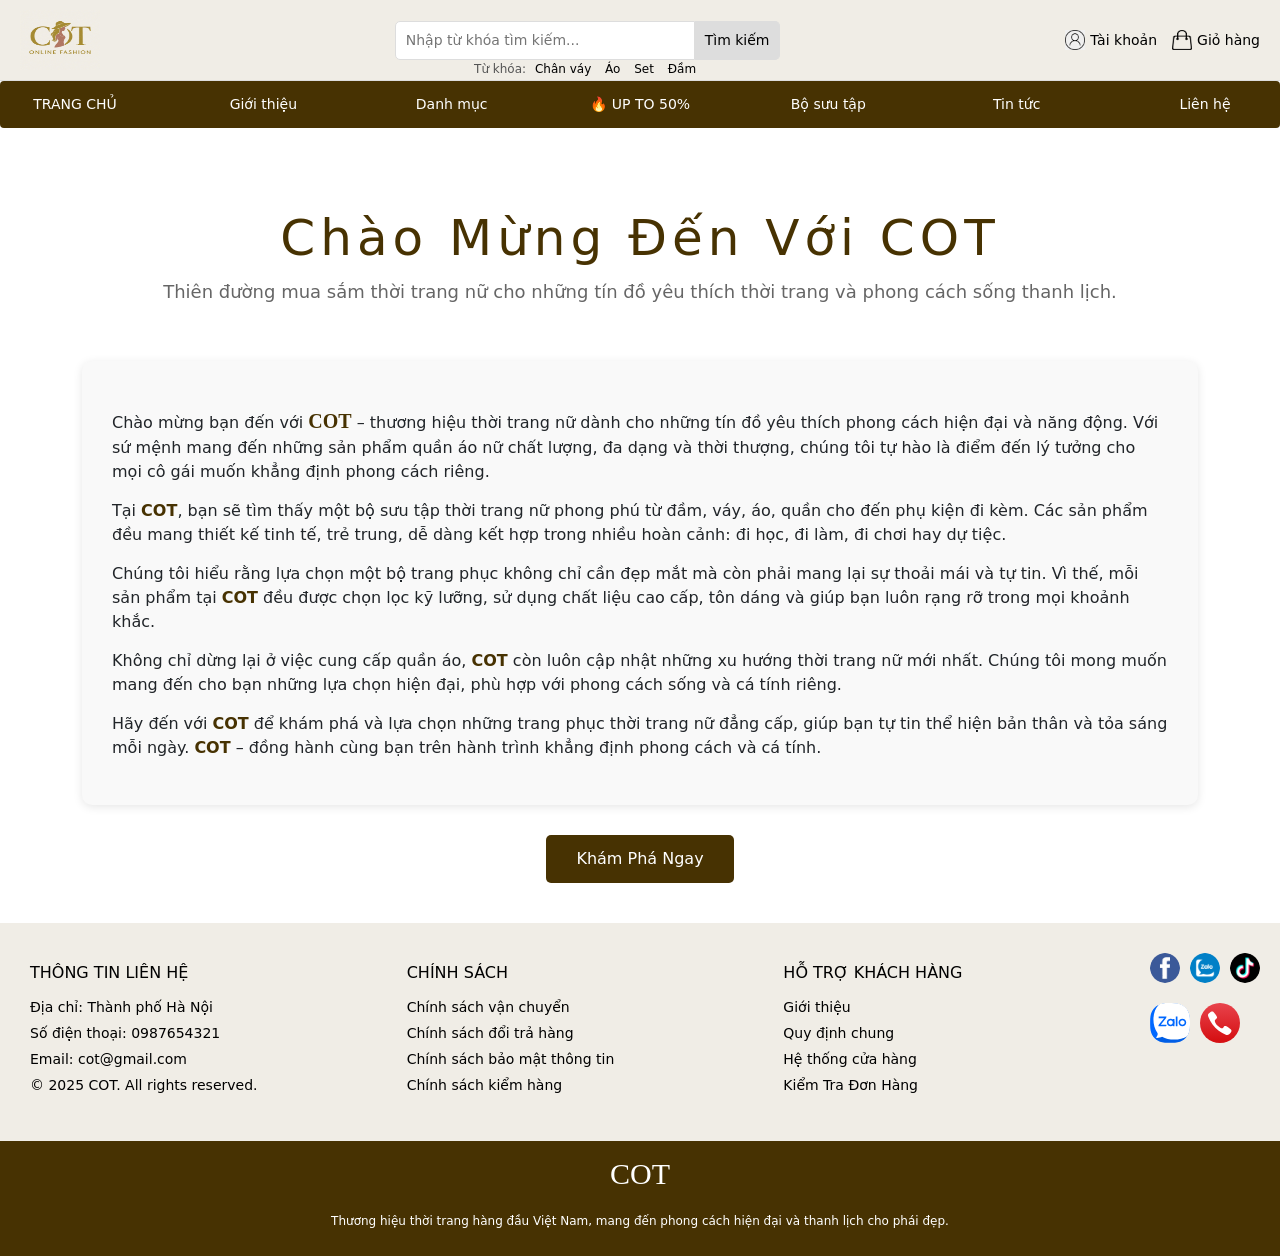
<file: website/main/gioithieu.html>
<!DOCTYPE html>
<html lang="en">

<head>
    <meta charset="UTF-8">
    <meta name="viewport" content="width=device-width, initial-scale=1.0">
    <title>Giới thiệu</title>
    <link rel="stylesheet" href="header.css">
    <link rel="stylesheet" href="menu.css">
    <link rel="stylesheet" href="giohang.css">
    <link rel="stylesheet" href="gioithieu.css">
    <link rel="stylesheet" href="footer.css">
    <link rel="stylesheet" href="sp.css">
    <link href="https://cdn.jsdelivr.net/npm/bootstrap@5.3.7/dist/css/bootstrap.min.css" rel="stylesheet"
        integrity="sha384-LN+7fdVzj6u52u30Kp6M/trliBMCMKTyK833zpbD+pXdCLuTusPj697FH4R/5mcr" crossorigin="anonymous">
</head>

<body>
    <header class="header">
        <div class="logo">
            <a href="index.html"><img src="logo.jpg" alt="Logo"></a>
        </div>
        <div class="search-bar">
            <input type="text" placeholder="Nhập từ khóa tìm kiếm..." id="searchInput">
            <button onclick="searchProducts()">Tìm kiếm</button>
            <div class="search-keywords">
                Từ khóa:
                <a href="#" onclick="filterProducts('Chân váy')">Chân váy</a>
                <a href="#" onclick="filterProducts('Áo')">Áo</a>
                <a href="#" onclick="filterProducts('Set')">Set</a>
                <a href="#" onclick="filterProducts('Đầm')">Đầm</a>
            </div>
        </div>
        <div class="user-actions">
            <a href="#" id="userAccount"><img src="icon3.jpg" alt=""> Tài khoản</a>  
            <a href="#" class="cart-toggle" onclick="toggleCart()"><img src="icon2.png" alt=""> Giỏ hàng</a>
        </div>
    </header>

    <!-- Overlay giỏ -->
    <div class="cart-overlay" id="cartOverlay">
        <div class="cart-header">
            <h2>GIỎ HÀNG</h2>
            <button onclick="toggleCart()">×</button>
        </div>
        <div class="cart-content" id="cartContent"></div>
        <div class="cart-footer">
            <p>Tổng thanh toán: <span id="sum">0</span></p>
            <button><a href="thanhtoan.html">MUA NGAY</a></button>
        </div>
    </div>

    <menu>
        <div class="navbar">
            <a href="index.html">TRANG CHỦ</a>
            <a href="gioithieu.html">Giới thiệu</a>
            <div class="dropdown">
                <a href="#">Danh mục</a>
                <div class="dropdown-content-1">
                    <a href="category.html?category=vay-ngan">Váy ngắn</a>
                    <a href="category.html?category=vay-dai">Váy dài</a>
                    <a href="category.html?category=ao">Áo</a>
                    <a href="category.html?category=chan-vay">Chân váy</a>
                    <a href="category.html?category=set-bo">Set bộ</a>
                </div>
            </div>
            <a href="spgiamgia.html" class="sale">UP TO 50%</a>
            <div class="dropdown">
                <a href="#">Bộ sưu tập</a>
                <div class="dropdown-content">
                    <!-- Bộ sưu tập sẽ được thêm động bởi JavaScript -->
                </div>
            </div>
            <a href="tintuc.html">Tin tức</a>
            <a href="lienhe.html">Liên hệ</a>
        </div>
    </menu>
    <div class="container">
        <div class="tieude">
            <h1>Chào Mừng Đến Với COT</h1>
            <p>Thiên đường mua sắm thời trang nữ cho những tín đồ yêu thích thời trang và phong cách sống thanh lịch.
            </p>
        </div>
        <div class="content">
            <p>Chào mừng bạn đến với <span class="highlight1">COT</span> –
                thương hiệu thời trang nữ dành cho những tín
                đồ yêu thích phong cách hiện đại và năng động. Với sứ mệnh mang đến những sản phẩm quần áo nữ chất
                lượng, đa dạng và thời thượng, chúng tôi tự hào là điểm đến lý tưởng cho mọi cô gái muốn khẳng định
                phong cách riêng.</p>

            <p>Tại <span class="highlight">COT</span>, bạn sẽ tìm thấy một bộ sưu tập thời trang nữ phong phú từ đầm,
                váy, áo, quần cho đến phụ kiện đi kèm. Các sản phẩm đều mang thiết kế tinh tế, trẻ trung, dễ dàng kết
                hợp trong nhiều hoàn cảnh: đi học, đi làm, đi chơi hay dự tiệc.</p>

            <p>Chúng tôi hiểu rằng lựa chọn một bộ trang phục không chỉ cần đẹp mắt mà còn phải mang lại sự thoải mái và
                tự tin. Vì thế, mỗi sản phẩm tại <span class="highlight">COT</span> đều được chọn lọc kỹ lưỡng, sử dụng
                chất liệu cao cấp, tôn dáng và giúp bạn luôn rạng rỡ trong mọi khoảnh khắc.</p>

            <p>Không chỉ dừng lại ở việc cung cấp quần áo, <span class="highlight">COT</span> còn luôn cập nhật những xu
                hướng thời trang nữ mới nhất. Chúng tôi mong muốn mang đến cho bạn những lựa chọn hiện đại, phù hợp với
                phong cách sống và cá tính riêng.</p>

            <p>Hãy đến với <span class="highlight">COT</span> để khám phá và lựa chọn những trang phục thời trang nữ
                đẳng cấp, giúp bạn tự tin thể hiện bản thân và tỏa sáng mỗi ngày. <span class="highlight">COT</span> –
                đồng hành cùng bạn trên hành
                trình khẳng định phong cách và cá tính.</p>
        </div>

        <div class="call-to-action">
            <a href="index.html">Khám Phá Ngay</a>
        </div>
    </div>
    <div class="footer">
        <div class="footer-column">
            <h4>Thông tin liên hệ</h4>
            <p>Địa chỉ: Thành phố Hà Nội</p>
            <p>Số điện thoại: 0987654321</p>
            <p>Email: cot@gmail.com</p>
            <p>&copy; 2025 COT. All rights reserved.</p>
        </div>
        <div class="footer-column">
            <h4>Chính Sách</h4>
            <p><a href="#">Chính sách vận chuyển</a></p>
            <p><a href="#">Chính sách đổi trả hàng</a></p>
            <p><a href="#">Chính sách bảo mật thông tin</a></p>
            <p><a href="#">Chính sách kiểm hàng</a></p>
        </div>
        <div class="footer-column">
            <h4>Hỗ Trợ Khách Hàng</h4>
            <p><a href="#">Giới thiệu</a></p>
            <p><a href="#">Quy định chung</a></p>
            <p><a href="#">Hệ thống cửa hàng</a></p>
            <p><a href="#">Kiểm Tra Đơn Hàng</a></p>
        </div>
        <div>
            <div class="social-icons">
                <a href="#"><img src="icfooter1.webp" alt="Facebook"></a>
                <a href="#"><img src="icfooter2.webp" alt="Zalo"></a>
                <a href="#"><img src="icfooter3.webp" alt="TikTok"></a>
            </div>
            <div class="contact-icons">
                <a href="#"><img src="iclienhe1.svg" alt="Zalo Chat"></a>
                <a href="#"><img src="iclienhe2.svg" alt="Phone"></a>
            </div>
        </div>
    </div>
    <div class="footer-bottom">
        <p class="footer-logo">COT</p>
        <p>Thương hiệu thời trang hàng đầu Việt Nam, mang đến phong cách hiện đại và thanh lịch cho phái đẹp.</p>
    </div>
</body>
<script>
    function updateUserAccount() {
        const user = localStorage.getItem('username'); // Lấy tên người dùng từ localStorage
        const userAccount = document.getElementById('userAccount');
        if (user) {
            userAccount.innerHTML = `<img src="icon3.jpg" alt=""> Xin chào, ${user} <span style="color: red;"></span>`;
            userAccount.href = '#';
            userAccount.onclick = function (e) {
                e.preventDefault();
                if (confirm('Bạn có muốn đăng xuất?')) {
                    localStorage.removeItem('username');
                    localStorage.removeItem('token'); // Xóa token nếu có
                    window.location.href = 'dangnhap.html';
                }
            };
        } else {
            userAccount.innerHTML = `<img src="icon3.jpg" alt=""> Tài khoản`;
            userAccount.href = 'dangnhap.html';
        }
    }

    // Gọi hàm khi trang tải
    window.onload = updateUserAccount;
</script>
<script src="giohang.js"></script>
<script src="search.js"></script>
<script src="main.js"></script>
</html>
</file>
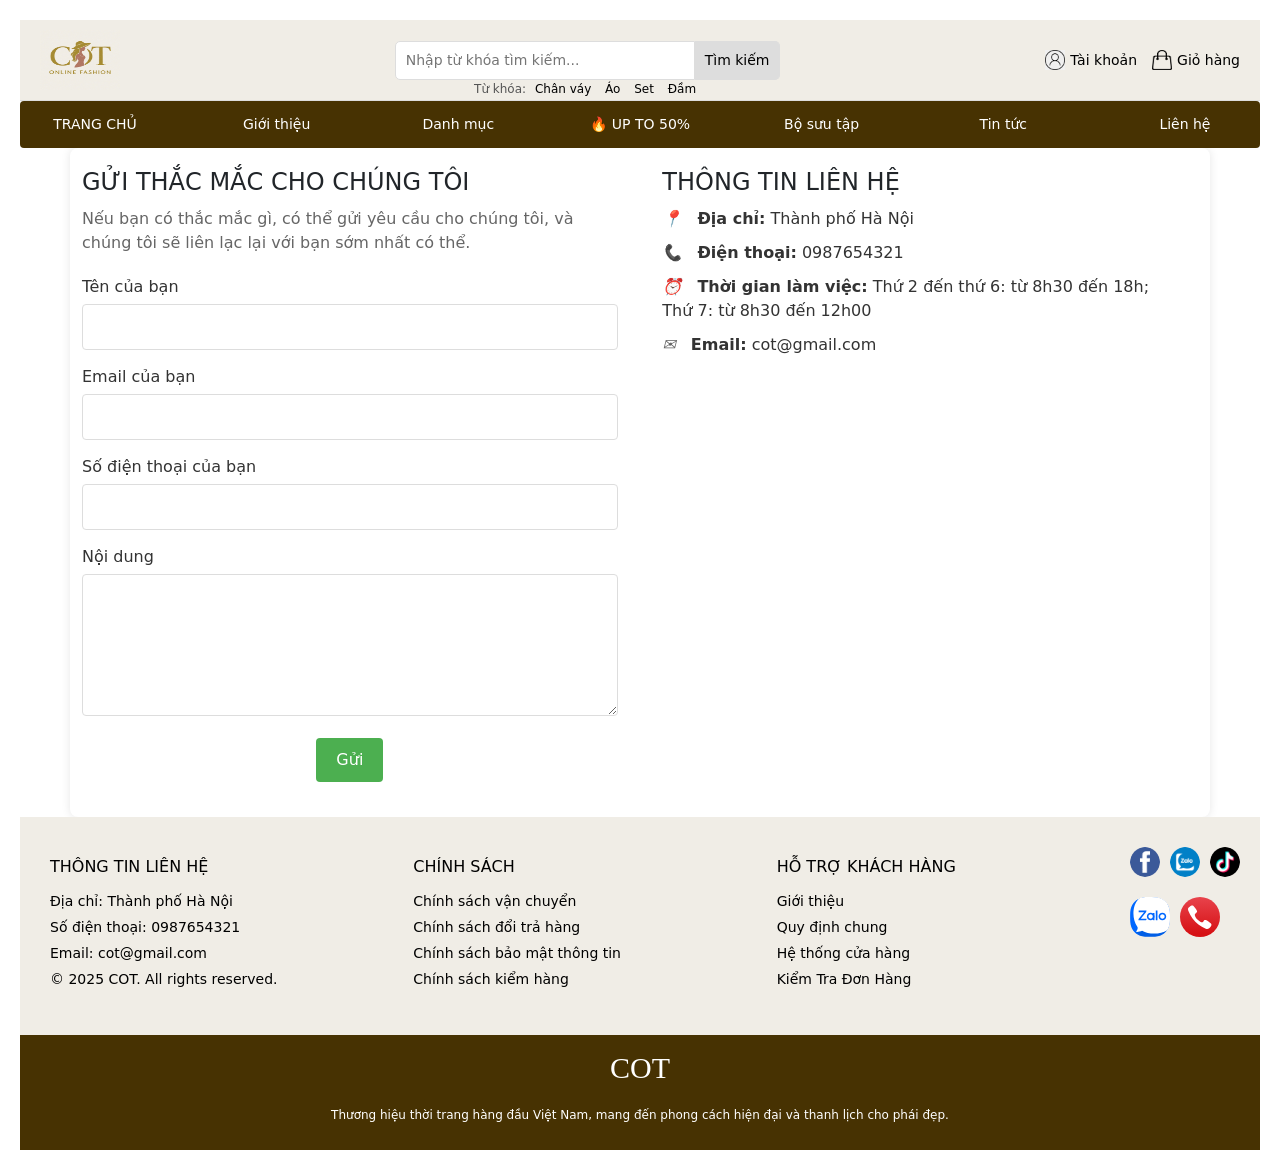
<file: website/main/lienhe.html>
<!DOCTYPE html>
<html lang="en">

<head>
    <meta charset="UTF-8">
    <meta name="viewport" content="width=device-width, initial-scale=1.0">
    <title>Liên hệ</title>
    <link rel="stylesheet" href="header.css">
    <link rel="stylesheet" href="menu.css">
    <link rel="stylesheet" href="giohang.css">
    <link rel="stylesheet" href="gioithieu.css">
    <link rel="stylesheet" href="footer.css">
    <link rel="stylesheet" href="lienhe.css">
    <link rel="stylesheet" href="sp.css">
    <link href="https://cdn.jsdelivr.net/npm/bootstrap@5.3.7/dist/css/bootstrap.min.css" rel="stylesheet"
        integrity="sha384-LN+7fdVzj6u52u30Kp6M/trliBMCMKTyK833zpbD+pXdCLuTusPj697FH4R/5mcr" crossorigin="anonymous">
</head>
    <script src="giohang.js"></script>
    <script src="main.js"></script>
    <script src="search.js"></script>
<body>
    <header class="header">
        <div class="logo">
            <a href="index.html"><img src="logo.jpg" alt="Logo"></a>
        </div>
        <div class="search-bar">
            <input type="text" placeholder="Nhập từ khóa tìm kiếm..." id="searchInput">
            <button onclick="searchProducts()">Tìm kiếm</button>
            <div class="search-keywords">
                Từ khóa:
                <a href="#" onclick="filterProducts('Chân váy')">Chân váy</a>
                <a href="#" onclick="filterProducts('Áo')">Áo</a>
                <a href="#" onclick="filterProducts('Set')">Set</a>
                <a href="#" onclick="filterProducts('Đầm')">Đầm</a>
            </div>
        </div>
        <div class="user-actions">
            <a href="#" id="userAccount"><img src="icon3.jpg" alt=""> Tài khoản</a>  
            <a href="#" class="cart-toggle" onclick="toggleCart()"><img src="icon2.png" alt=""> Giỏ hàng</a>
        </div>
    </header>

    <!-- Overlay giỏ -->
    <div class="cart-overlay" id="cartOverlay">
        <div class="cart-header">
            <h2>GIỎ HÀNG</h2>
            <button onclick="toggleCart()">×</button>
        </div>
        <div class="cart-content" id="cartContent"></div>
        <div class="cart-footer">
            <p>Tổng thanh toán: <span id="sum">0</span></p>
            <button><a href="thanhtoan.html">MUA NGAY</a></button>
        </div>
    </div>

    <menu>
        <div class="navbar">
            <a href="index.html">TRANG CHỦ</a>
            <a href="gioithieu.html">Giới thiệu</a>
            <div class="dropdown">
                <a href="#">Danh mục</a>
                <div class="dropdown-content-1">
                    <a href="category.html?category=vay-ngan">Váy ngắn</a>
                    <a href="category.html?category=vay-dai">Váy dài</a>
                    <a href="category.html?category=ao">Áo</a>
                    <a href="category.html?category=chan-vay">Chân váy</a>
                    <a href="category.html?category=set-bo">Set bộ</a>
                </div>
            </div>
            <a href="spgiamgia.html" class="sale">UP TO 50%</a>
            <div class="dropdown">
                <a href="#">Bộ sưu tập</a>
                <div class="dropdown-content">
                    <!-- Bộ sưu tập sẽ được thêm động bởi JavaScript -->
                </div>
            </div>
            <a href="tintuc.html">Tin tức</a>
            <a href="lienhe.html">Liên hệ</a>
        </div>
    </menu>
    </script>
    <div class="container">
        <div class="form-section">
            <form>
                <h2>GỬI THẮC MẮC CHO CHÚNG TÔI</h2>
                <p>Nếu bạn có thắc mắc gì, có thể gửi yêu cầu cho chúng tôi, và chúng tôi sẽ liên lạc lại với bạn sớm
                    nhất có thể.</p>
                <div class="form-group">
                    <label for="name">Tên của bạn</label>
                    <input type="text" id="name" placeholder="">
                </div>
                <div class="form-group">
                    <label for="email">Email của bạn</label>
                    <input type="email" id="email" placeholder="">
                </div>
                <div class="form-group">
                    <label for="phone">Số điện thoại của bạn</label>
                    <input type="tel" id="phone" placeholder="">
                </div>
                <div class="form-group">
                    <label for="message">Nội dung</label>
                    <textarea id="message" rows="5" placeholder=""></textarea>
                </div>
                <div class="form-group submit-button">
                    <button type="submit">Gửi</button>
                </div>
            </form>
        </div>
        <div class="contact-info">
            <h2>THÔNG TIN LIÊN HỆ</h2>
            <p><i>📍</i> <strong>Địa chỉ:</strong> Thành phố Hà Nội</p>
            <p><i>📞</i> <strong>Điện thoại:</strong> 0987654321</p>
            <p><i>⏰</i> <strong>Thời gian làm việc:</strong> Thứ 2 đến thứ 6: từ 8h30 đến 18h; <br>Thứ 7: từ 8h30 đến
                12h00</p>
            <p><i>✉️</i> <strong>Email:</strong> cot@gmail.com</p>
        </div>
    </div>
    <div class="footer">
        <div class="footer-column">
            <h4>Thông tin liên hệ</h4>
            <p>Địa chỉ: Thành phố Hà Nội</p>
            <p>Số điện thoại: 0987654321</p>
            <p>Email: cot@gmail.com</p>
            <p>&copy; 2025 COT. All rights reserved.</p>
        </div>
        <div class="footer-column">
            <h4>Chính Sách</h4>
            <p><a href="#">Chính sách vận chuyển</a></p>
            <p><a href="#">Chính sách đổi trả hàng</a></p>
            <p><a href="#">Chính sách bảo mật thông tin</a></p>
            <p><a href="#">Chính sách kiểm hàng</a></p>
        </div>
        <div class="footer-column">
            <h4>Hỗ Trợ Khách Hàng</h4>
            <p><a href="#">Giới thiệu</a></p>
            <p><a href="#">Quy định chung</a></p>
            <p><a href="#">Hệ thống cửa hàng</a></p>
            <p><a href="#">Kiểm Tra Đơn Hàng</a></p>
        </div>
        <div>
            <div class="social-icons">
                <a href="#"><img src="icfooter1.webp" alt="Facebook"></a>
                <a href="#"><img src="icfooter2.webp" alt="Zalo"></a>
                <a href="#"><img src="icfooter3.webp" alt="TikTok"></a>
            </div>
            <div class="contact-icons">
                <a href="#"><img src="iclienhe1.svg" alt="Zalo Chat"></a>
                <a href="#"><img src="iclienhe2.svg" alt="Phone"></a>
            </div>
        </div>
    </div>
    <div class="footer-bottom">
        <p class="footer-logo">COT</p>
        <p>Thương hiệu thời trang hàng đầu Việt Nam, mang đến phong cách hiện đại và thanh lịch cho phái đẹp.</p>
    </div>
</body>
<script>
    function updateUserAccount() {
        const user = localStorage.getItem('username'); // Lấy tên người dùng từ localStorage
        const userAccount = document.getElementById('userAccount');
        if (user) {
            userAccount.innerHTML = `<img src="icon3.jpg" alt=""> Xin chào, ${user} <span style="color: red;"></span>`;
            userAccount.href = '#';
            userAccount.onclick = function (e) {
                e.preventDefault();
                if (confirm('Bạn có muốn đăng xuất?')) {
                    localStorage.removeItem('username');
                    localStorage.removeItem('token'); // Xóa token nếu có
                    window.location.href = 'dangnhap.html';
                }
            };
        } else {
            userAccount.innerHTML = `<img src="icon3.jpg" alt=""> Tài khoản`;
            userAccount.href = 'dangnhap.html';
        }
    }

    // Gọi hàm khi trang tải
    window.onload = updateUserAccount;
</script>
</html>
</file>
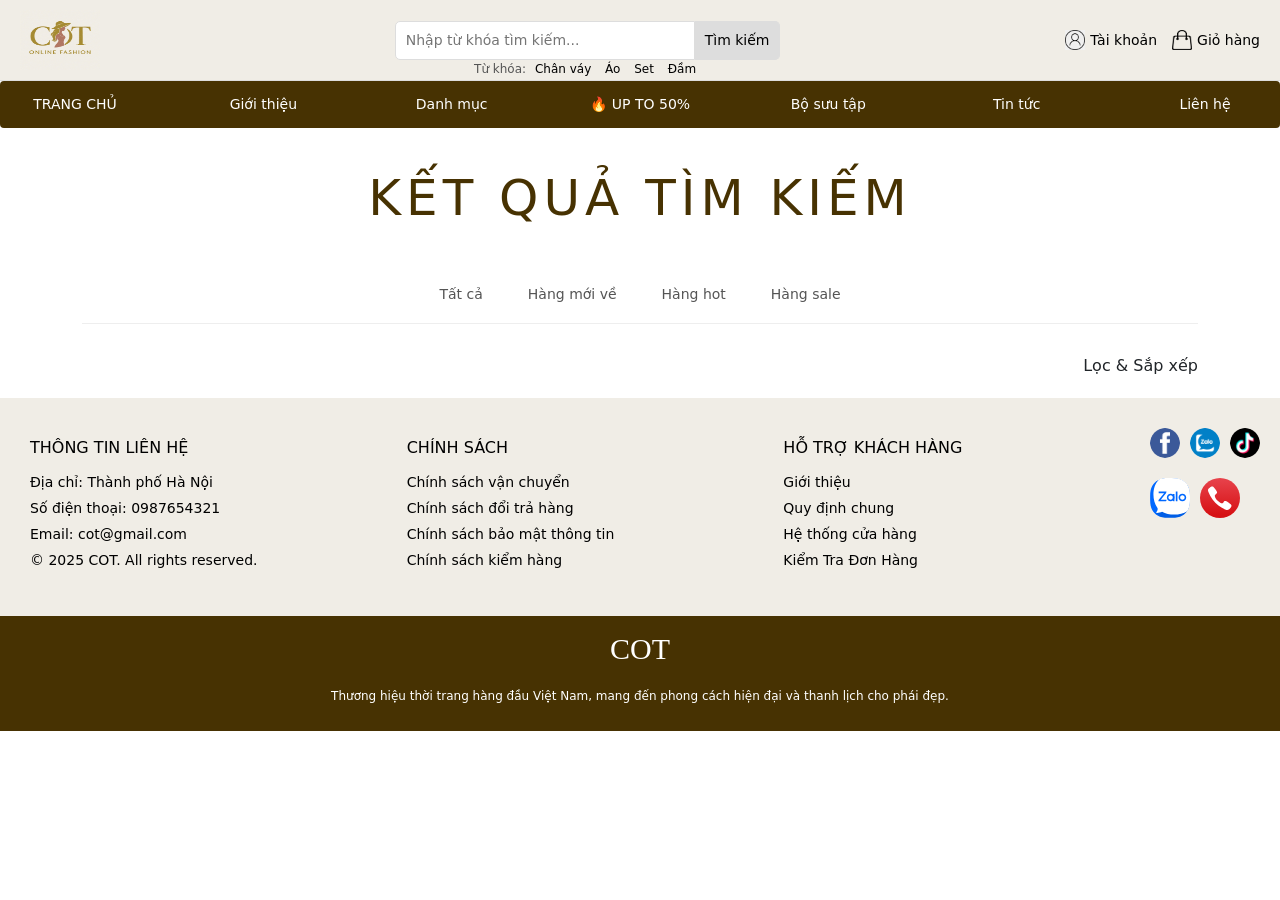
<file: website/main/search.html>
<!DOCTYPE html>
<html lang="en">

<head>
    <meta charset="UTF-8">
    <meta name="viewport" content="width=device-width, initial-scale=1.0">
    <title>Kết quả tìm kiếm</title>
    <link rel="stylesheet" href="header.css">
    <link rel="stylesheet" href="menu.css">
    <link rel="stylesheet" href="sp.css">
    <link rel="stylesheet" href="giohang.css">
    <link rel="stylesheet" href="footer.css">
    <link href="https://cdn.jsdelivr.net/npm/bootstrap@5.3.7/dist/css/bootstrap.min.css" rel="stylesheet"
        integrity="sha384-LN+7fdVzj6u52u30Kp6M/trliBMCMKTyK833zpbD+pXdCLuTusPj697FH4R/5mcr" crossorigin="anonymous">
</head>

<body>
    <header class="header">
        <div class="logo">
            <a href="index.html"><img src="logo.jpg" alt="Logo"></a>
        </div>
        <div class="search-bar">
            <input type="text" placeholder="Nhập từ khóa tìm kiếm..." id="searchInput">
            <button onclick="searchProducts()">Tìm kiếm</button>
            <div class="search-keywords">
                Từ khóa:
                <a href="#" onclick="filterProducts('Chân váy')">Chân váy</a>
                <a href="#" onclick="filterProducts('Áo')">Áo</a>
                <a href="#" onclick="filterProducts('Set')">Set</a>
                <a href="#" onclick="filterProducts('Đầm')">Đầm</a>
            </div>
        </div>
        <div class="user-actions">
            <a href="#" id="userAccount"><img src="icon3.jpg" alt=""> Tài khoản</a>
            <a href="#" class="cart-toggle" onclick="toggleCart()"><img src="icon2.png" alt=""> Giỏ hàng</a>
        </div>
    </header>

    <!-- Overlay giỏ -->
    <div class="cart-overlay" id="cartOverlay">
        <div class="cart-header">
            <h2>GIỎ HÀNG</h2>
            <button onclick="toggleCart()">×</button>
        </div>
        <div class="cart-content" id="cartContent"></div>
        <div class="cart-footer">
            <p>Tổng thanh toán: <span id="sum">0</span></p>
            <button><a href="thanhtoan.html">MUA NGAY</a></button>
        </div>
    </div>

    <menu>
        <div class="navbar">
            <a href="index.html">TRANG CHỦ</a>
            <a href="gioithieu.html">Giới thiệu</a>
            <div class="dropdown">
                <a href="#">Danh mục</a>
                <div class="dropdown-content-1">
                    <a href="category.html?category=vay-ngan">Váy ngắn</a>
                    <a href="category.html?category=vay-dai">Váy dài</a>
                    <a href="category.html?category=ao">Áo</a>
                    <a href="category.html?category=chan-vay">Chân váy</a>
                    <a href="category.html?category=set-bo">Set bộ</a>
                </div>
            </div>
            <a href="spgiamgia.html" class="sale">UP TO 50%</a>
            <div class="dropdown">
                <a href="#">Bộ sưu tập</a>
                <div class="dropdown-content">
                    <!-- Bộ sưu tập sẽ được thêm động bởi JavaScript -->
                </div>
            </div>
            <a href="tintuc.html">Tin tức</a>
            <a href="lienhe.html">Liên hệ</a>
        </div>
    </menu>

    <div class="container">
        <div class="tieude">
            <h1>KẾT QUẢ TÌM KIẾM</h1>
        </div>
        <div class="tabs">
            <a href="#" onclick="sortProducts('all')">Tất cả</a>
            <a href="#" onclick="sortProducts('new')">Hàng mới về</a>
            <a href="#" onclick="sortProducts('hot')">Hàng hot</a>
            <a href="#" onclick="sortProducts('sale')">Hàng sale</a>
        </div>
        <div class="sort">
            <label>Lọc & Sắp xếp</label>
        </div>
        <div class="products">
            <div class="product-grid" id="searchResultsGrid"></div>
        </div>
    </div>

    <div class="footer">
        <div class="footer-column">
            <h4>Thông tin liên hệ</h4>
            <p>Địa chỉ: Thành phố Hà Nội</p>
            <p>Số điện thoại: 0987654321</p>
            <p>Email: cot@gmail.com</p>
            <p>&copy; 2025 COT. All rights reserved.</p>
        </div>
        <div class="footer-column">
            <h4>Chính Sách</h4>
            <p><a href="#">Chính sách vận chuyển</a></p>
            <p><a href="#">Chính sách đổi trả hàng</a></p>
            <p><a href="#">Chính sách bảo mật thông tin</a></p>
            <p><a href="#">Chính sách kiểm hàng</a></p>
        </div>
        <div class="footer-column">
            <h4>Hỗ Trợ Khách Hàng</h4>
            <p><a href="#">Giới thiệu</a></p>
            <p><a href="#">Quy định chung</a></p>
            <p><a href="#">Hệ thống cửa hàng</a></p>
            <p><a href="#">Kiểm Tra Đơn Hàng</a></p>
        </div>
        <div>
            <div class="social-icons">
                <a href="#"><img src="icfooter1.webp" alt="Facebook"></a>
                <a href="#"><img src="icfooter2.webp" alt="Zalo"></a>
                <a href="#"><img src="icfooter3.webp" alt="TikTok"></a>
            </div>
            <div class="contact-icons">
                <a href="#"><img src="iclienhe1.svg" alt="Zalo Chat"></a>
                <a href="#"><img src="iclienhe2.svg" alt="Phone"></a>
            </div>
        </div>
    </div>
    <div class="footer-bottom">
        <p class="footer-logo">COT</p>
        <p>Thương hiệu thời trang hàng đầu Việt Nam, mang đến phong cách hiện đại và thanh lịch cho phái đẹp.</p>
    </div>
    <script>
        function updateUserAccount() {
            const user = localStorage.getItem('username'); // Lấy tên người dùng từ localStorage
            const userAccount = document.getElementById('userAccount');
            if (user) {
                userAccount.innerHTML = `<img src="icon3.jpg" alt=""> Xin chào, ${user} <span style="color: red;"></span>`;
                userAccount.href = '#';
                userAccount.onclick = function (e) {
                    e.preventDefault();
                    if (confirm('Bạn có muốn đăng xuất?')) {
                        localStorage.removeItem('username');
                        localStorage.removeItem('token'); // Xóa token nếu có
                        window.location.href = 'dangnhap.html';
                    }
                };
            } else {
                userAccount.innerHTML = `<img src="icon3.jpg" alt=""> Tài khoản`;
                userAccount.href = 'dangnhap.html';
            }
        }

        // Gọi hàm khi trang tải
        window.onload = updateUserAccount;
    </script>
    <script src="giohang.js"></script>
    <script src="search.js"></script>
    <script src="main.js"></script>
</body>

</html>
</file>
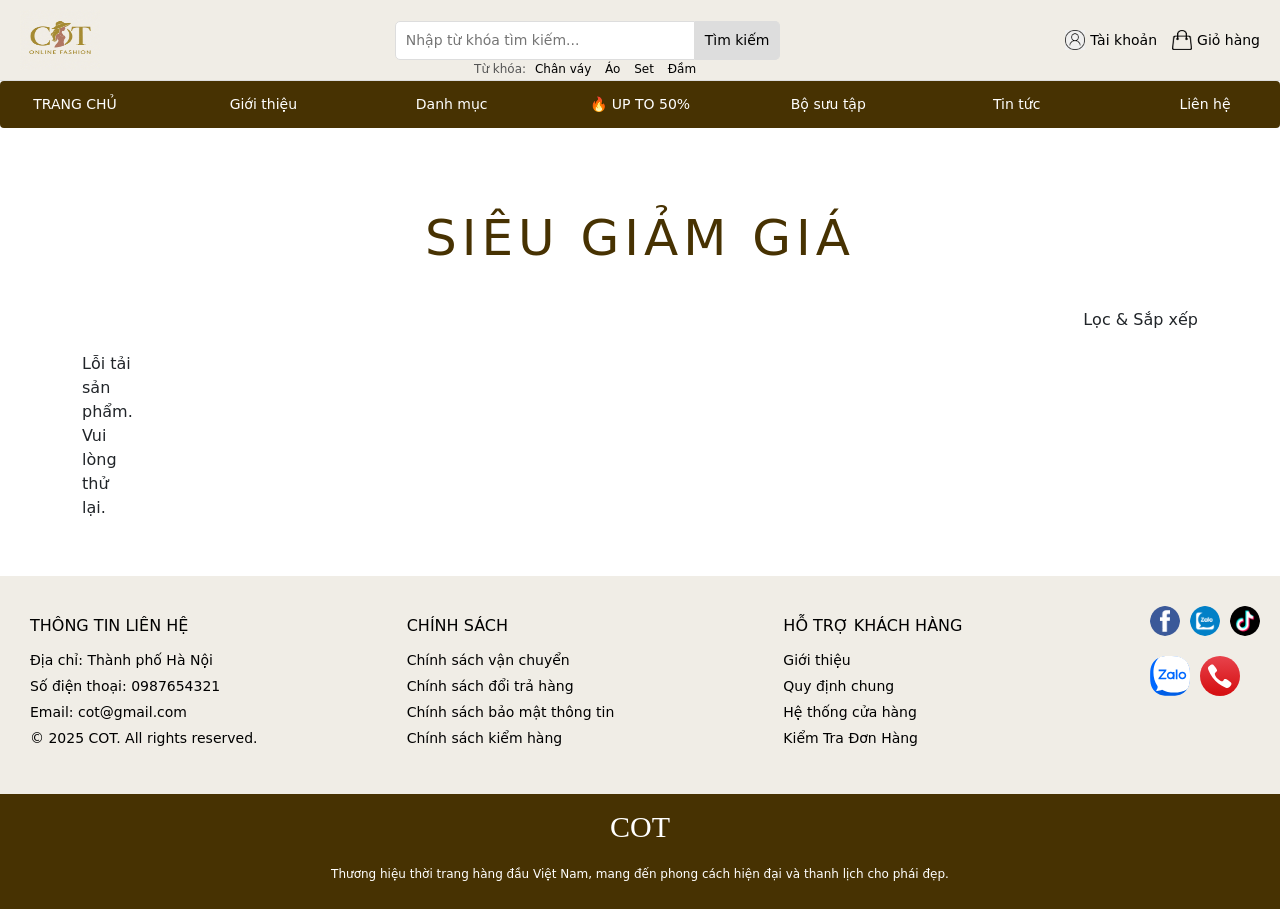
<file: website/main/spgiamgia.html>
<!DOCTYPE html>
<html lang="en">

<head>
    <meta charset="UTF-8">
    <meta name="viewport" content="width=device-width, initial-scale=1.0">
    <title>Sản phẩm giảm giá</title>
    <link rel="stylesheet" href="header.css">
    <link rel="stylesheet" href="menu.css">
    <link rel="stylesheet" href="giohang.css">
    <link rel="stylesheet" href="sanpham.css">
    <link rel="stylesheet" href="footer.css">
    <link rel="stylesheet" href="sp.css">
    <link href="https://cdn.jsdelivr.net/npm/bootstrap@5.3.7/dist/css/bootstrap.min.css" rel="stylesheet"
        integrity="sha384-LN+7fdVzj6u52u30Kp6M/trliBMCMKTyK833zpbD+pXdCLuTusPj697FH4R/5mcr" crossorigin="anonymous">
    <style>
        .product-card .price-container {
            display: flex;
            align-items: center;
            justify-content: center;
            gap: 10px;
            margin: 5px 0;
        }

        .product-card .price-new {
            font-size: 16px;
            color: #ff0000;
            font-weight: bold;
        }

        .product-card .price-old {
            font-size: 14px;
            color: #888;
            text-decoration: line-through;
        }
    </style>
</head>

<body>
    <header class="header">
        <div class="logo">
            <a href="index.html"><img src="logo.jpg" alt="Logo"></a>
        </div>
        <div class="search-bar">
            <input type="text" placeholder="Nhập từ khóa tìm kiếm..." id="searchInput">
            <button onclick="searchProducts()">Tìm kiếm</button>
            <div class="search-keywords">
                Từ khóa:
                <a href="#" onclick="filterProducts('Chân váy')">Chân váy</a>
                <a href="#" onclick="filterProducts('Áo')">Áo</a>
                <a href="#" onclick="filterProducts('Set')">Set</a>
                <a href="#" onclick="filterProducts('Đầm')">Đầm</a>
            </div>
        </div>
        <div class="user-actions">
            <a href="#" id="userAccount"><img src="icon3.jpg" alt=""> Tài khoản</a>
            <a href="#" class="cart-toggle" onclick="toggleCart()"><img src="icon2.png" alt=""> Giỏ hàng</a>
        </div>
    </header>

    <!-- Overlay giỏ -->
    <div class="cart-overlay" id="cartOverlay">
        <div class="cart-header">
            <h2>GIỎ HÀNG</h2>
            <button onclick="toggleCart()">×</button>
        </div>
        <div class="cart-content" id="cartContent"></div>
        <div class="cart-footer">
            <p>Tổng thanh toán: <span id="sum">0</span></p>
            <button><a href="thanhtoan.html">MUA NGAY</a></button>
        </div>
    </div>

    <menu>
        <div class="navbar">
            <a href="index.html">TRANG CHỦ</a>
            <a href="gioithieu.html">Giới thiệu</a>
            <div class="dropdown">
                <a href="#">Danh mục</a>
                <div class="dropdown-content-1">
                    <a href="category.html?category=vay-ngan">Váy ngắn</a>
                    <a href="category.html?category=vay-dai">Váy dài</a>
                    <a href="category.html?category=ao">Áo</a>
                    <a href="category.html?category=chan-vay">Chân váy</a>
                    <a href="category.html?category=set-bo">Set bộ</a>
                </div>
            </div>
            <a href="spgiamgia.html" class="sale">UP TO 50%</a>
            <div class="dropdown">
                <a href="#">Bộ sưu tập</a>
                <div class="dropdown-content">
                    <!-- Bộ sưu tập sẽ được thêm động bởi JavaScript -->
                </div>
            </div>
            <a href="tintuc.html">Tin tức</a>
            <a href="lienhe.html">Liên hệ</a>
        </div>
    </menu>
    <div class="container">
        <div class="tieude">
            <h1>SIÊU GIẢM GIÁ</h1>
        </div>
        <div class="sort">
            <label>Lọc & Sắp xếp</label>
        </div>
        <div class="products">
            <div class="product-grid" id="bestSellerGrid"></div>
        </div>
    </div>
    <div class="footer">
        <div class="footer-column">
            <h4>Thông tin liên hệ</h4>
            <p>Địa chỉ: Thành phố Hà Nội</p>
            <p>Số điện thoại: 0987654321</p>
            <p>Email: cot@gmail.com</p>
            <p>&copy; 2025 COT. All rights reserved.</p>
        </div>
        <div class="footer-column">
            <h4>Chính Sách</h4>
            <p><a href="#">Chính sách vận chuyển</a></p>
            <p><a href="#">Chính sách đổi trả hàng</a></p>
            <p><a href="#">Chính sách bảo mật thông tin</a></p>
            <p><a href="#">Chính sách kiểm hàng</a></p>
        </div>
        <div class="footer-column">
            <h4>Hỗ Trợ Khách Hàng</h4>
            <p><a href="#">Giới thiệu</a></p>
            <p><a href="#">Quy định chung</a></p>
            <p><a href="#">Hệ thống cửa hàng</a></p>
            <p><a href="#">Kiểm Tra Đơn Hàng</a></p>
        </div>
        <div>
            <div class="social-icons">
                <a href="#"><img src="icfooter1.webp" alt="Facebook"></a>
                <a href="#"><img src="icfooter2.webp" alt="Zalo"></a>
                <a href="#"><img src="icfooter3.webp" alt="TikTok"></a>
            </div>
            <div class="contact-icons">
                <a href="#"><img src="iclienhe1.svg" alt="Zalo Chat"></a>
                <a href="#"><img src="iclienhe2.svg" alt="Phone"></a>
            </div>
        </div>
    </div>
    <div class="footer-bottom">
        <p class="footer-logo">COT</p>
        <p>Thương hiệu thời trang hàng đầu Việt Nam, mang đến phong cách hiện đại và thanh lịch cho phái đẹp.</p>
    </div>
</body>
<script>
    function updateUserAccount() {
        const user = localStorage.getItem('username'); // Lấy tên người dùng từ localStorage
        const userAccount = document.getElementById('userAccount');
        if (user) {
            userAccount.innerHTML = `<img src="icon3.jpg" alt=""> Xin chào, ${user} <span style="color: red;"></span>`;
            userAccount.href = '#';
            userAccount.onclick = function (e) {
                e.preventDefault();
                if (confirm('Bạn có muốn đăng xuất?')) {
                    localStorage.removeItem('username');
                    localStorage.removeItem('token'); // Xóa token nếu có
                    window.location.href = 'dangnhap.html';
                }
            };
        } else {
            userAccount.innerHTML = `<img src="icon3.jpg" alt=""> Tài khoản`;
            userAccount.href = 'dangnhap.html';
        }
    }

    // Gọi hàm khi trang tải
    window.onload = updateUserAccount;
</script>
<script src="giohang.js"></script>
<script src="main.js"></script>
<script src="search.js"></script>

</html>
</file>
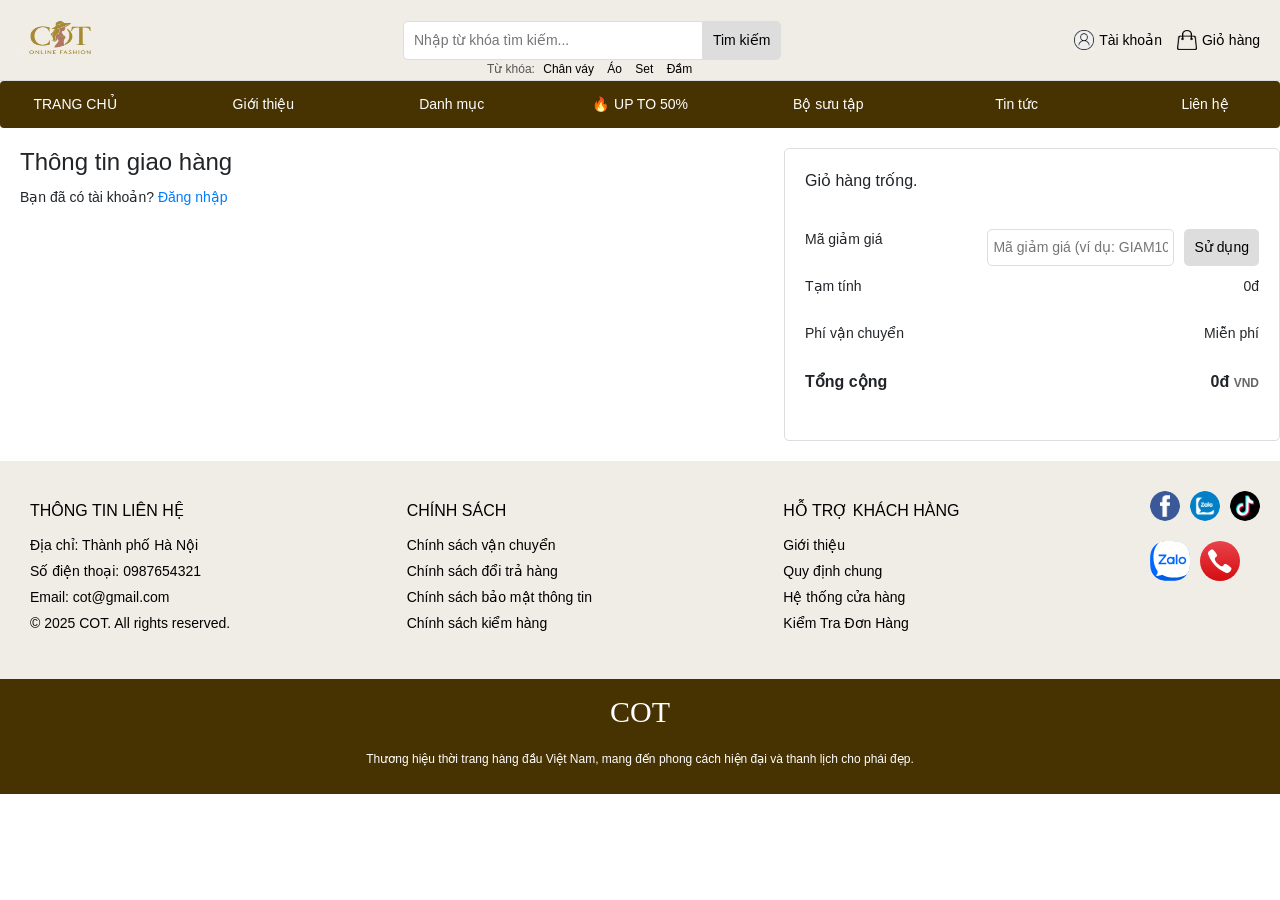
<file: website/main/thanhtoan.html>
<!DOCTYPE html>
<html lang="vi">

<head>
    <meta charset="UTF-8">
    <meta name="viewport" content="width=device-width, initial-scale=1.0">
    <title>Thanh toán</title>
    <link rel="stylesheet" href="thanhtoan.css">
    <link rel="stylesheet" href="header.css">
    <link rel="stylesheet" href="sp.css">
    <link rel="stylesheet" href="giohang.css">
    <link rel="stylesheet" href="menu.css">
    <link rel="stylesheet" href="footer.css">
    <link rel="stylesheet" href="xemchitiet.css">
    <link href="https://cdn.jsdelivr.net/npm/bootstrap@5.3.7/dist/css/bootstrap.min.css" rel="stylesheet"
        integrity="sha384-LN+7fdVzj6u52u30Kp6M/trliBMCMKTyK833zpbD+pXdCLuTusPj697FH4R/5mcr" crossorigin="anonymous">
</head>

<body>
    <header class="header">
        <div class="logo">
            <a href="index.html"><img src="logo.jpg" alt="Logo"></a>
            <!--<h1><a href="index.html" class="a1">COT</a></h1>-->
        </div>
        <div class="search-bar">
            <input type="text" placeholder="Nhập từ khóa tìm kiếm...">
            <button>Tim kiếm</button>
            <div class="search-keywords">
                Từ khóa:
                <a href="#">Chân váy</a>
                <a href="#">Áo</a>
                <a href="#">Set</a>
                <a href="#">Đầm</a>
            </div>
        </div>
        <div class="user-actions">
            <a href="#" id="userAccount"><img src="icon3.jpg" alt=""> Tài khoản</a>
            <a href="#" class="cart-toggle" onclick="toggleCart()"><img src="icon2.png" alt=""> Giỏ hàng</a>
        </div>
    </header>

    <!-- Overlay giỏ -->
    <div class="cart-overlay" id="cartOverlay">
        <div class="cart-header">
            <h2>GIỎ HÀNG</h2>
            <button onclick="toggleCart()">×</button>
        </div>
        <div class="cart-content" id="cartContent"></div>
        <div class="cart-footer">
            <p>Tổng thanh toán: <span id="sum">0</span></p>
            <button><a href="thanhtoan.html">MUA NGAY</a></button>
        </div>
    </div>

    <menu>
        <div class="navbar">
            <a href="index.html">TRANG CHỦ</a>
            <a href="gioithieu.html">Giới thiệu</a>
            <div class="dropdown">
                <a href="#">Danh mục</a>
                <div class="dropdown-content-1">
                    <a href="category.html?category=vay-ngan">Váy ngắn</a>
                    <a href="category.html?category=vay-dai">Váy dài</a>
                    <a href="category.html?category=ao">Áo</a>
                    <a href="category.html?category=chan-vay">Chân váy</a>
                    <a href="category.html?category=set-bo">Set bộ</a>
                </div>
            </div>
            <a href="spgiamgia.html" class="sale">UP TO 50%</a>
            <div class="dropdown">
                <a href="#">Bộ sưu tập</a>
                <div class="dropdown-content">
                    <!-- Bộ sưu tập sẽ được thêm động bởi JavaScript -->
                </div>
            </div>
            <a href="tintuc.html">Tin tức</a>
            <a href="lienhe.html">Liên hệ</a>
        </div>
    </menu>

    <div class="main-content">

        <form>
            <div class="left-section">
                <h2>Thông tin giao hàng</h2>
                <div id="loginPrompt" class="subtext">Bạn đã có tài khoản? <a href="dangnhap.html">Đăng nhập</a></div>
                <div id="checkoutContent" style="display: none;"> <!-- Wrapper để ẩn/hiện -->
                    <div class="form-group"><input id="fullname" type="text" placeholder="Họ và tên" required></div>
                    <div class="form-group"><input id="email" type="email" placeholder="Email" required></div>
                    <div class="form-group"><input id="phone" type="tel" placeholder="Số điện thoại" required></div>
                    <div class="form-group"><input id="address_line" type="text" placeholder="Địa chỉ chi tiết"
                            required></div>
                    <div class="form-group address-group">
                        <div class="form-group"><input id="city" type="text" placeholder="Tỉnh/Thành" required></div>
                        <div class="form-group"><input id="district" type="text" placeholder="Xã" required></div>
                    </div>

                    <h3>Phương thức vận chuyển</h3>
                    <div class="shipping-method">
                        <input type="radio" id="freeship" name="shipping" checked>
                        <label for="freeship">Freeship đơn từ 500K</label>
                    </div>

                    <h3>Phương thức thanh toán</h3>
                    <div class="payment-method">
                        <input type="radio" id="cod" name="payment" checked>
                        <label for="cod">Thanh toán khi giao hàng (COD)</label>
                    </div>
                    <div class="payment-method">
                        <input type="radio" id="bank-card" name="payment">
                        <label for="bank-card">Thẻ ngân hàng(MB BANK, VIETCOMBANK,...)</label>
                    </div>
                    <div class="payment-method">
                        <input type="radio" id="visa" name="payment">
                        <label for="visa">Thẻ Visa, Master card</label>
                    </div>

                    <button type="submit" class="submit-btn">Hoàn tất đơn hàng</button>
                </div>
            </div>

            <!-- TÓM TẮT ĐƠN -->
            <div class="right-section">
                <div class="order-summary" id="orderSummary">
                    <!-- items sẽ render vào đây -->
                    <div class="summary-row">
                        <p>Mã giảm giá</p>
                        <div class="discount-input">
                            <input type="text" id="couponInput" placeholder="Mã giảm giá (ví dụ: GIAM10)">
                            <button id="applyCouponBtn" type="button">Sử dụng</button>
                        </div>
                    </div>

                    <div class="summary-row">
                        <p>Tạm tính</p>
                        <p id="subtotalText">0đ</p>
                    </div>

                    <div class="summary-row" id="discountRow" style="display:none;">
                        <p>Giảm giá</p>
                        <p id="discountText">-0đ</p>
                    </div>

                    <div class="summary-row">
                        <p>Phí vận chuyển</p>
                        <p id="shippingText">Miễn phí</p>
                    </div>

                    <div class="summary-row total">
                        <p>Tổng cộng</p>
                        <p class="total-price" id="totalText">0đ <span>VND</span></p>
                    </div>
                </div>
            </div>

        </form>
    </div>
    <div class="footer">
        <div class="footer-column">
            <h4>Thông tin liên hệ</h4>
            <p>Địa chỉ: Thành phố Hà Nội</p>
            <p>Số điện thoại: 0987654321</p>
            <p>Email: cot@gmail.com</p>
            <p>&copy; 2025 COT. All rights reserved.</p>
        </div>
        <div class="footer-column">
            <h4>Chính Sách</h4>
            <p><a href="#">Chính sách vận chuyển</a></p>
            <p><a href="#">Chính sách đổi trả hàng</a></p>
            <p><a href="#">Chính sách bảo mật thông tin</a></p>
            <p><a href="#">Chính sách kiểm hàng</a></p>
        </div>
        <div class="footer-column">
            <h4>Hỗ Trợ Khách Hàng</h4>
            <p><a href="#">Giới thiệu</a></p>
            <p><a href="#">Quy định chung</a></p>
            <p><a href="#">Hệ thống cửa hàng</a></p>
            <p><a href="#">Kiểm Tra Đơn Hàng</a></p>
        </div>
        <div>
            <div class="social-icons">
                <a href="#"><img src="icfooter1.webp" alt="Facebook"></a>
                <a href="#"><img src="icfooter2.webp" alt="Zalo"></a>
                <a href="#"><img src="icfooter3.webp" alt="TikTok"></a>
            </div>
            <div class="contact-icons">
                <a href="#"><img src="iclienhe1.svg" alt="Zalo Chat"></a>
                <a href="#"><img src="iclienhe2.svg" alt="Phone"></a>
            </div>
        </div>
    </div>
    <div class="footer-bottom">
        <p class="footer-logo">COT</p>
        <p>Thương hiệu thời trang hàng đầu Việt Nam, mang đến phong cách hiện đại và thanh lịch cho phái đẹp.</p>
    </div>
</body>
<script>
    function updateUserAccount() {
        const user = localStorage.getItem('username'); // Lấy tên người dùng từ localStorage
        const userAccount = document.getElementById('userAccount');
        if (user) {
            userAccount.innerHTML = `<img src="icon3.jpg" alt=""> Xin chào, ${user} <span style="color: red;"></span>`;
            userAccount.href = '#';
            userAccount.onclick = function (e) {
                e.preventDefault();
                if (confirm('Bạn có muốn đăng xuất?')) {
                    localStorage.removeItem('username');
                    localStorage.removeItem('token'); // Xóa token nếu có
                    window.location.href = 'dangnhap.html';
                }
            };
        } else {
            userAccount.innerHTML = `<img src="icon3.jpg" alt=""> Tài khoản`;
            userAccount.href = 'dangnhap.html';
        }
    }

    // Gọi hàm khi trang tải
    window.onload = updateUserAccount;
</script>
<!-- JS -->
<script src="giohang.js"></script>
<script src="search.js"></script>
<script src="main.js"></script>
<script src="thanhtoan.js"></script>

</html>
</file>
<file: website/main/header.css>
body {
    margin: 0;
    font-family: Arial, sans-serif;
}
.header {
    display: flex;
    align-items: center;
    justify-content: space-between;
    padding: 10px 20px;
    background-color: #F0EDE6;
    border-bottom: 1px solid #ddd;
}
.logo {
    display: flex;
    align-items: center;
}
.logo img {
    width: 80px;
    height: 60px;
    margin-right: 10px;
}
.logo h1 {
    font-size: 24px;
    margin: 0;
    color: #000;
}
.logo h1 span {
    color: #ff6200;
    font-style: italic;
}
.search-bar {
    flex-grow: 1;
    display: flex; /* Thêm flex để căn giữa */
    justify-content: center; /* Căn giữa các phần tử con */
    align-items: center;
    position: relative;
}
.search-bar input {
    width: 300px; 
    padding: 8px 10px;
    border: 1px solid #ddd;
    border-radius: 5px 0 0 5px; 
    font-size: 14px;
}
.search-bar button {
    padding: 8px 10px;
    border: 1px solid #ddd;
    border-left: none; 
    background-color: #ddd;
    border-radius: 0 5px 5px 0; 
    cursor: pointer;
    font-size: 14px;
}
.search-keywords {
    margin-top: 5px;
    font-size: 12px;
    color: #555;
    position: absolute; /* Đặt position absolute để từ khóa nằm dưới ô tìm kiếm */
    top: 100%;
    left: 50%;
    transform: translateX(-50%); /* Căn giữa từ khóa */
    white-space: nowrap;
    margin-top: 0;
}
.search-keywords a {
    color: #000;
    text-decoration: none;
    margin: 0 5px;
}
.search-keywords a:hover {
    text-decoration: underline;
}
.user-actions {
    display: flex;
    align-items: center;
    gap: 15px;
}
.user-actions a {
    text-decoration: none;
    color: #000;
    font-size: 14px;
    display: flex;
    align-items: center;
}
.user-actions img {
    width: 20px;
    height: 20px;
    margin-right: 5px;
}

#carouselExample {
    width: 95vw;
    /* 3/4 chiều rộng trình duyệt */
    height: 75vh;
    /* 2/3 chiều cao trình duyệt */
    margin: 20px auto 0 auto;
    /* căn giữa carousel */
    border-radius: 20px;
    /* bo góc cho toàn bộ khung */
    overflow: hidden;
    /* ẩn phần dư ngoài bo góc */
}

#carouselExample img {
    width: 100%;
    height: 100%;
    object-fit: contain;
    /* ảnh vừa khung, có thể bị cắt nếu khác tỉ lệ */
    border-radius: 20px;
    /* bo góc cho ảnh nếu cần thêm */
}
</file>
<file: website/main/menu.css>
body {
    margin: 0;
    font-family: Arial, sans-serif;
}
.navbar {
    background-color: #473202;
    display: flex;
    text-align: center;
    border-radius: 4px;
}
.navbar a {
    display: block;
    width: 150px;
    text-decoration: none;
    color: white;
    font-size: 14px;
    font-weight: 500;
    padding: 5px;
}

.navbar a:hover, .dropdown-content a:hover, .dropdown-content-1 a:hover{
    border-bottom: 4px solid rgb(40, 16, 0);
}

.dropdown {
    position: relative;
}

.dropdown-content, .dropdown-content-1 {
    display: none;
    position: absolute;
    background: #473202;
    width: 150px;
    top: auto;
    border-radius: 4px;
    overflow: hidden;
    z-index: 9999;
}
.dropdown-content a, .dropdown-content-1 a {
    display: block;
    padding: 10px;
    color: white;
}

.dropdown:hover .dropdown-content, .dropdown:hover .dropdown-content-1 {
    display: block;
    border-radius: 4px;
}

.sale {
    color: #ff6200;
}
.sale::before {
    content: '🔥';
    margin-right: 5px;
}
.sale:hover::after {
    background-color: #ff6200;
}
</file>
<file: website/main/sp.css>
* {
    margin: 0;
    padding: 0;
    box-sizing: border-box;
}

body {
    font-family: Arial, sans-serif;
    background-color: #f5f5f5;
}

/* Section styling */
.tieude {
    max-width: 1200px;
    margin: 0 auto;
    padding: 40px 20px;
    text-align: center;
}

.tieude h2 {
    font-size: 2.5rem;
    font-weight: bold;
    margin-bottom: 30px;
    color: #333;
}

/* Product grid styling */
.product-grid {
    display: grid;
    grid-template-columns: repeat(4, 1fr);
    gap: 20px;
}

/* Product card styling */
.product-card {
    background-color: #fff;
    border-radius: 8px;
    overflow: hidden;
    box-shadow: 0 2px 4px rgba(0, 0, 0, 0.1);
    text-align: left;
    transition: transform 0.2s;
}

.product-card:hover {
    transform: translateY(-5px);
}

.product-card img {
    width: 100%;
    height: 65%;
    display: block;
    background-color: #e0e0e0;
    /* Background color for the image area */
    padding: 20px;
}

.product-card h3 {
    font-size: 1.1rem;
    font-weight: bold;
    margin: 15px 15px 5px;
    color: #333;
}

.product-card p {
    font-size: 0.9rem;
    color: #666;
    margin: 5px 15px;
}

.product-card .price {
    font-size: 1rem;
    font-weight: bold;
    color: #333;
    margin-bottom: 15px;
}

/* Responsive design */
@media (max-width: 1024px) {
    .product-grid {
        grid-template-columns: repeat(3, 1fr);
    }
}

@media (max-width: 768px) {
    .product-grid {
        grid-template-columns: repeat(2, 1fr);
    }

    .newest-section h2 {
        font-size: 2rem;
    }
}

@media (max-width: 480px) {
    .product-grid {
        grid-template-columns: 1fr;
    }

    .newest-section h2 {
        font-size: 1.5rem;
    }
}

/* Style cho phần giá cả */
.price {
    display: flex;
    align-items: baseline;
    gap: 10px;
    /* Khoảng cách giữa giá khuyến mãi và giá gốc */
    margin: 10px 0;
    font-family: Arial, sans-serif;
    /* Font dễ đọc */
}

.price-promotion {
    color: #e63946;
    /* Màu đỏ nổi bật cho giá khuyến mãi */
    font-size: 24px;
    /* Kích thước chữ lớn hơn */
    font-weight: bold;
    /* Đậm để thu hút */
}

.price-original {
    color: #666;
    /* Màu xám cho giá gốc */
    font-size: 18px;
    /* Kích thước nhỏ hơn giá khuyến mãi */
    text-decoration: line-through;
    /* Gạch ngang */
    font-weight: normal;
    /* Không đậm */
}

/* Tùy chỉnh khi hover (tùy chọn) */
.price:hover .price-promotion {
    color: #d62828;
    /* Thay đổi màu khi hover để tạo hiệu ứng */
}

/* Đảm bảo tương thích với chế độ tối (nếu có) */
@media (prefers-color-scheme: dark) {
    .price-original {
        color: #bbb;
        /* Xám nhạt hơn trong chế độ tối */
    }

    .price-promotion {
        color: #ff6b6b;
        /* Đỏ nhạt hơn trong chế độ tối */
    }
}

.a1 {
    text-decoration: none;
    color: black;
}

.product-card {
    cursor: pointer;
    transition: transform 0.2s;
}

.product-card:hover {
    transform: scale(1.05);
}

.cart-overlay {
    display: none;
    position: fixed;
    top: 0;
    right: 0;
    width: 400px;
    height: 100%;
    background: white;
    box-shadow: -2px 0 5px rgba(0, 0, 0, 0.2);
    z-index: 1000;
    overflow-y: auto;
}

.cart-overlay.active {
    display: block;
}

.cart-item {
    display: flex;
    align-items: center;
    padding: 10px;
    border-bottom: 1px solid #eee;
}

.cart-item img {
    width: 50px;
    height: 50px;
    object-fit: cover;
    margin-right: 10px;
}

.cart-item .item-details {
    flex-grow: 1;
}

.cart-item .item-details p {
    margin: 0;
}

.cart-item .remove-btn {
    background: none;
    border: none;
    color: red;
    cursor: pointer;
}


.tabs {
    display: flex;
    gap: 15px;
    margin-bottom: 30px;
    border-bottom: 1px solid #eee;
    padding-bottom: 10px;
    flex-wrap: wrap;
    justify-content: center;
}
.tabs a {
    text-decoration: none;
    color: #555;
    font-size: 14px;
    padding: 8px 15px;
    border-radius: 20px;
    transition: background-color 0.3s, color 0.3s;
}
.tabs a:hover {
    background-color: #ff6200;
    color: #fff;
}
.sort {
    text-align: right;
    margin-bottom: 20px;
}
.sort select {
    padding: 8px;
    font-size: 14px;
    border-radius: 5px;
    border: 1px solid #ddd;
    background-color: #fff;
    cursor: pointer;
}
.tieude h1{
    color: #473202;
    font-family: system-ui, -apple-system, BlinkMacSystemFont, 'Segoe UI', Roboto, Oxygen, Ubuntu, Cantarell, 'Open Sans', 'Helvetica Neue', sans-serif;
    font-size: 50px;
    letter-spacing: 5px;
}
</file>
<file: website/main/giohang.css>
.cart-overlay {
    display: none;
    position: fixed;
    top: 0;
    right: 0;
    width: 400px;
    height: 100%;
    background: white;
    box-shadow: -2px 0 5px rgba(0, 0, 0, 0.3);
    z-index: 1000;
    padding: 20px;
    box-sizing: border-box;
    overflow-y: auto;
}

.cart-overlay.active {
    display: block;
}

.cart-header {
    display: flex;
    justify-content: space-between;
    align-items: center;
    border-bottom: 1px solid #ddd;
    padding-bottom: 10px;
    margin-bottom: 20px;
}

.cart-header h2 {
    margin: 0;
    font-size: 24px;
    text-transform: uppercase;
}

.cart-header button {
    background: none;
    border: none;
    font-size: 20px;
    cursor: pointer;
}

.cart-item {
    display: flex;
    align-items: center;
    margin-bottom: 20px;
    border-bottom: 1px solid #ddd;
    padding-bottom: 10px;
}

.cart-item img {
    width: 80px;
    height: 80px;
    object-fit: cover;
    margin-right: 15px;
    border-radius: 5px;
}

.cart-item-details {
    flex: 1;
}

.cart-item-details h4 {
    margin: 0;
    font-size: 16px;
    color: #333;
    margin-bottom: 5px;
}

.cart-item-details p {
    margin: 5px 0;
    color: #666;
    font-size: 14px;
}

.quantity-input {
    display: flex;
    align-items: center;
    margin-top: 5px;
}

.quantity-input span {
    margin-right: 10px;
    font-size: 14px;
    color: #333;
}

.quantity-input input {
    width: 50px;
    padding: 5px;
    text-align: center;
    border: 1px solid #ddd;
    border-radius: 5px;
    margin: 0 5px;
}

.quantity-input button {
    background: #ff6200;
    color: white;
    border: none;
    padding: 5px 10px;
    cursor: pointer;
    border-radius: 5px;
}

.quantity-input button:hover {
    background: #e55a00;
}

.cart-footer {
    position: sticky;
    bottom: 0;
    background: white;
    padding: 20px 0;
    text-align: right;
    border-top: 1px solid #ddd;
}

.cart-footer p {
    font-size: 18px;
    font-weight: bold;
    color: #333;
    margin: 0;
}

.cart-footer button {
    background: #ff6200;
    border: none;
    padding: 10px 20px;
    font-size: 16px;
    border-radius: 5px;
    cursor: pointer;
    margin-top: 10px;
    transition: background 0.3s;
}
.cart-footer button a{
    text-decoration: none;
    color: white;
}

.cart-footer button:hover {
    background: #e55a00;
}

.user-actions a.cart-toggle {
    cursor: pointer;
}
/* cụm số lượng */
.qty-row {
    display: flex;
    align-items: center;
    gap: 12px;
    margin: 10px 0 18px;
    flex-wrap: wrap;
}

.qty-label {
    min-width: 90px;
    color: #666;
    font-size: 14px;
}

.qty-group {
    display: inline-flex;
    align-items: center;
    border: 1px solid #ddd;
    border-radius: 6px;
    overflow: hidden;
    background: #fff;
}

.qty-group button {
    width: 34px;
    height: 34px;
    border: none;
    background: #f5f5f5;
    color: #333;
    font-size: 18px;
    line-height: 1;
    cursor: pointer;
    transition: background .15s, color .15s;
}

.qty-group button:hover {
    background: #e9eefc;
    color: #0d6efd;
}

.qty-group input {
    width: 52px;
    height: 34px;
    border: none;
    border-left: 1px solid #ddd;
    border-right: 1px solid #ddd;
    text-align: center;
    font-size: 16px;
    outline: none;
    appearance: textfield;
}

.qty-group input::-webkit-outer-spin-button,
.qty-group input::-webkit-inner-spin-button {
    -webkit-appearance: none;
    margin: 0;
}

/* nút xóa item trong overlay giỏ */
.cart-item {
    position: relative;
}

.remove-item {
    position: absolute;
    right: 6px;
    top: 6px;
    background: transparent;
    border: none;
    font-size: 20px;
    color: #bbb;
    cursor: pointer;
    line-height: 1;
}

.remove-item:hover {
    color: #ff4d4f;
}
</file>
<file: website/main/footer.css>
body {
    margin: 0;
    font-family: Arial, sans-serif;
}
.footer {
    background-color: #F0EDE6;
    color: #000000;
    padding: 30px 20px;
    display: flex;
    justify-content: space-between;
    flex-wrap: wrap;
    font-size: 14px;
    flex: 1;
}
.footer-column {
    flex: 1;
    min-width: 200px;
    margin: 10px;
}
.footer-column h4 {
    font-size: 16px;
    margin-bottom: 15px;
    text-transform: uppercase;
}
.footer-column p {
    margin: 5px 0;
    line-height: 1.5;
}
.footer-column a {
    color: #000000;
    text-decoration: none;
}
.footer-column a:hover {
    text-decoration: underline;
}
.social-icons {
    display: flex;
    gap: 10px;
}
.social-icons img {
    width: 30px;
    height: 30px;
    border-radius: 50%;
}
.contact-icons {
    display: flex;
    gap: 10px;
    margin-top: 20px;
}
.contact-icons img {
    width: 40px;
    height: 40px;
}
.footer-bottom {
    text-align: center;
    padding: 10px;
    background-color: #473202;
    color: #fff;
    font-size: 12px;
}
.footer-logo{
    font-family: fantasy;
    font-size: 30px;
}
</file>
<file: website/main/dangky.css>
.login-container {
    max-width: 400px;
    margin: 50px auto;
    padding: 20px;
    border: 1px solid #eee;
    border-radius: 5px;
    box-shadow: 0 0 10px rgba(0, 0, 0, 0.1);
}

.login-container h2 {
    text-align: center;
    margin-bottom: 20px;
}

.form-group {
    margin-bottom: 15px;
}

.form-group input, .form-group select {
    width: 100%;
    padding: 10px;
    border: 1px solid #ccc;
    border-radius: 4px;
    box-sizing: border-box;
}
#registerForm button {
    width: 100%;
    padding: 10px;
    background-color: #ff6200;
    color: #fff;
    border: none;
    border-radius: 5px;
    cursor: pointer;
    font-size: 14px;
}
#registerForm button:hover {
    background-color: #e55a00;
}

.back-link {
    display: block;
    text-align: center;
    margin-top: 10px;
    color: #007bff;
    text-decoration: none;
}
</file>
<file: website/main/dangnhap.css>
/*body {
    margin: 0;
    font-family: Arial, sans-serif;
    display: flex;
    justify-content: center;
    align-items: center;
    height: 100vh;
    background-color: #f5f5f5;
}*/
.login-container {
    background-color: #fff;
    padding: 20px;
    border-radius: 5px;
    width: 300px;
    box-shadow: 0 0 10px rgba(0, 0, 0, 0.1);
    margin: 20px auto;
}
.login-container h2 {
    margin-top: 0;
    font-size: 20px;
    text-align: center;
}
.login-container input {
    width: 100%;
    padding: 8px;
    margin: 10px 0;
    border: 1px solid #ddd;
    border-radius: 5px;
    box-sizing: border-box;
}
.login-container button {
    width: 100%;
    padding: 10px;
    background-color: #ff6200;
    color: #fff;
    border: none;
    border-radius: 5px;
    cursor: pointer;
    font-size: 14px;
}
.login-container button:hover {
    background-color: #e55a00;
}
.back-link {
    display: block;
    text-align: center;
    margin-top: 10px;
    color: #000;
    text-decoration: none;
}
.back-link:hover {
    text-decoration: underline;
}
</file>
<file: website/main/gioithieu.css>
body {
    margin: 0;
    font-family: Arial, sans-serif;
    line-height: 1.6;
    color: #333;
}
.container {
    max-width: 1200px;
    margin: 0 auto;
    padding: 40px 20px;
}
.tieude {
    text-align: center;
    margin-bottom: 40px;
}
.tieude h1 {
    font-size: 36px;
    color: #222;
    margin-bottom: 10px;
}
.tieude p {
    font-size: 18px;
    color: #666;
}
.content {
    background-color: #f9f9f9;
    padding: 30px;
    border-radius: 10px;
    box-shadow: 0 2px 10px rgba(0, 0, 0, 0.1);
}
.content p {
    margin: 15px 0;
    font-size: 16px;
}
.highlight {
    color: #473202;
    font-weight: bold;
}
.highlight1{
    color: #473202;
    font-weight: bold;
    font-family: fantasy; 
    font-size: 20px;
}
.call-to-action {
    text-align: center;
    margin-top: 30px;
}
.call-to-action a {
    display: inline-block;
    padding: 12px 30px;
    background-color: #473202;
    color: #fff;
    text-decoration: none;
    border-radius: 5px;
    font-size: 16px;
    transition: background-color 0.3s;
}
.call-to-action a:hover {
    background-color: #e05500;
}
.tieude h1{
    color: #473202;
    font-family: system-ui, -apple-system, BlinkMacSystemFont, 'Segoe UI', Roboto, Oxygen, Ubuntu, Cantarell, 'Open Sans', 'Helvetica Neue', sans-serif;
    font-size: 50px;
    letter-spacing: 5px;
}
</file>
<file: website/main/lienhe.css>
body {
    font-family: Arial, sans-serif;
    margin: 0;
    padding: 20px;
    background-color: #f5f5f5;
  }
  .container {
    display: flex;
    justify-content: space-between;
    max-width: 1200px;
    margin: 0 auto;
    background-color: #fff;
    padding: 20px;
    border-radius: 8px;
    box-shadow: 0 0 10px rgba(0, 0, 0, 0.1);
  }
  .form-section, .contact-info {
    width: 48%;
  }
  .form-section h2, .contact-info h2 {
    font-size: 24px;
    margin-bottom: 10px;
  }
  .form-section p {
    color: #666;
    margin-bottom: 20px;
  }
  .form-group {
    margin-bottom: 15px;
  }
  .form-group label {
    display: block;
    margin-bottom: 5px;
    color: #333;
  }
  .form-group input, .form-group textarea {
    width: 100%;
    padding: 10px;
    border: 1px solid #ddd;
    border-radius: 4px;
    box-sizing: border-box;
  }
  .contact-info p {
    margin: 10px 0;
    color: #333;
  }
  .contact-info p i {
    margin-right: 10px;
    color: #666;
  }
  .a1{
    text-decoration: none;
    color: black;
}
.form-group.submit-button {
    text-align: center;
}
.submit-button button {
    padding: 10px 20px;
    background-color: #4CAF50;
    color: white;
    border: none;
    border-radius: 4px;
    cursor: pointer;
}
.submit-button button:hover {
    background-color: #45a049;
}
</file>
<file: website/main/sanpham.css>
body {
    margin: 0;
    font-family: 'Segoe UI', Arial, sans-serif;
    color: #333;
    background-color: #f5f5f5;
}
.container {
    max-width: 1200px;
    margin: 0 auto;
    padding: 40px 20px;
}
.tieude {
    margin-bottom: 30px;
    text-align: center;
}
.tieude h1 {
    font-size: 28px;
    text-transform: uppercase;
    display: inline;
    color: #222;
}
.tieude span {
    font-size: 18px;
    color: #888;
    margin-left: 5px;
}
.tieude p {
    font-size: 16px;
    color: #666;
    margin: 15px 0;
    max-width: 800px;
    margin-left: auto;
    margin-right: auto;
}
.tabs {
    display: flex;
    gap: 15px;
    margin-bottom: 30px;
    border-bottom: 1px solid #eee;
    padding-bottom: 10px;
    flex-wrap: wrap;
    justify-content: center;
}
.tabs a {
    text-decoration: none;
    color: #555;
    font-size: 14px;
    padding: 8px 15px;
    border-radius: 20px;
    transition: background-color 0.3s, color 0.3s;
}
.tabs a:hover {
    background-color: #ff6200;
    color: #fff;
}
.sort {
    text-align: right;
    margin-bottom: 20px;
}
.sort select {
    padding: 8px;
    font-size: 14px;
    border-radius: 5px;
    border: 1px solid #ddd;
    background-color: #fff;
    cursor: pointer;
}
.products {
    display: grid;
    grid-template-columns: repeat(4, 1fr);
    gap: 25px;
}
.tieude h1{
    color: #473202;
    font-family: system-ui, -apple-system, BlinkMacSystemFont, 'Segoe UI', Roboto, Oxygen, Ubuntu, Cantarell, 'Open Sans', 'Helvetica Neue', sans-serif;
    font-size: 50px;
    letter-spacing: 5px;
}
</file>
<file: website/main/thanhtoan.css>
* {
    margin: 0;
    padding: 0;
    box-sizing: border-box;
    font-family: Arial, sans-serif;
}

body {
    background-color: #f5f5f5;
}

.container {
    max-width: 1200px;
    margin: 0 auto;
    padding: 20px;
}

.logo img {
    height: 40px;
}

.breadcrumb {
    margin: 10px 0;
    font-size: 14px;
}

.breadcrumb a {
    color: #007bff;
    text-decoration: none;
}

.breadcrumb span {
    color: #333;
}

.main-content form {
    display: flex;
    gap: 20px;
    padding: 20px;
}

.left-section {
    flex: 0 0 60%;
    padding-right: 20px;
}

.left-section h2 {
    font-size: 24px;
    margin-bottom: 10px;
}

.subtext {
    font-size: 14px;
    margin-bottom: 20px;
}

.subtext a {
    color: #007bff;
    text-decoration: none;
}

.form-group {
    margin-bottom: 15px;
}

.form-group input,
.form-group select {
    width: 100%;
    padding: 10px;
    border: 1px solid #ddd;
    border-radius: 5px;
    font-size: 14px;
}

.address-group {
    display: flex;
    gap: 10px;
}

.address-group select {
    flex: 1;
}

h3 {
    font-size: 18px;
    margin: 20px 0 10px;
}

.shipping-method,
.payment-method {
    margin-bottom: 10px;
}

.shipping-method input,
.payment-method input {
    margin-right: 10px;
}

.shipping-method label,
.payment-method label {
    font-size: 14px;
}

.submit-btn {
    background-color: #473202;
    color: white;
    padding: 15px;
    border: none;
    border-radius: 5px;
    width: 100%;
    font-size: 16px;
    cursor: pointer;
    margin-top: 20px;
}

.right-section {
    flex: 0 0 40%;
}

.order-summary {
    background-color: white;
    padding: 20px;
    border: 1px solid #ddd;
    border-radius: 5px;
}

.order-item {
    display: flex;
    gap: 10px;
    margin-bottom: 20px;
}

.order-item img {
    width: 60px;
    height: 60px;
    object-fit: cover;
}

.order-details {
    flex: 1;
}

.order-details p {
    font-size: 14px;
}

.order-details .variant {
    color: #666;
    font-size: 12px;
}

.order-details .quantity {
    background-color: #f5f5f5;
    padding: 2px 8px;
    border-radius: 10px;
    font-size: 12px;
}

.price {
    font-size: 14px;
    font-weight: bold;
}

.summary-row {
    display: flex;
    justify-content: space-between;
    margin-bottom: 10px;
    font-size: 14px;
}

.discount-input {
    display: flex;
    gap: 10px;
}

.discount-input input {
    padding: 5px;
    border: 1px solid #ddd;
    border-radius: 5px;
}

.discount-input button {
    background-color: #ddd;
    border: none;
    padding: 5px 10px;
    border-radius: 5px;
    cursor: pointer;
}

.total {
    font-weight: bold;
    font-size: 16px;
}

.total-price span {
    color: #666;
    font-size: 12px;
}
.price-promotion1 {
    color: black;
    font-size: 15px;
    font-weight: bold;
}

.price-original1 {
    color: #666;
    font-size: 14px;
    text-decoration: line-through;
}
</file>
<file: website/main/xemchitiet.css>
body {
    margin: 0;
    font-family: Arial, sans-serif;
    color: #333;
    background-color: #f5f5f5;
}

.container {
    max-width: 1200px;
    margin: 0 auto;
    padding: 40px 20px;
    display: flex;
    gap: 40px;
}

.product-image {
    flex: 1;
}

.product-image img {
    width: 100%;
    height: auto;
    object-fit: contain;
}

.product-image .label {
    position: absolute;
    top: 10px;
    left: 10px;
    background-color: #28a745;
    color: #fff;
    padding: 5px 10px;
    font-size: 12px;
    border-radius: 5px;
}

.product-details {
    flex: 1;
}

.product-details h1 {
    font-size: 24px;
    margin: 0 0 10px;
    color: #222;
}

.product-details .info {
    font-size: 14px;
    color: #666;
    margin-bottom: 10px;
}

.product-details .price {
    font-size: 24px;
    color: #ff6200;
    font-weight: bold;
    margin-bottom: 20px;
}

.product-details .promotion {
    border: 1px solid #ddd;
    padding: 15px;
    border-radius: 5px;
    margin-bottom: 20px;
}

.product-details .promotion h4 {
    font-size: 16px;
    color: #ff6200;
    margin: 0 0 10px;
}

.product-details .promotion ul {
    list-style: none;
    padding: 0;
    margin: 0;
    font-size: 14px;
    color: #333;
}

.product-details .promotion ul li {
    margin-bottom: 5px;
}

.product-details .promotion ul li::before {
    content: "•";
    color: #ff6200;
    margin-right: 5px;
}

.size-selection {
    margin-bottom: 20px;
    /* tạo khoảng cách giữa size và số lượng */
}

.size-buttons {
    display: flex;
    gap: 10px;
    /* tạo khoảng cách giữa các nút size */
    margin-top: 8px;
}

.size-buttons label {
    border: 1px solid #ccc;
    padding: 10px 20px;
    cursor: pointer;
    border-radius: 5px;
    user-select: none;
    transition: all 0.2s ease;
    background-color: #fff;
    /* thêm nền trắng để tách biệt */
}

.size-buttons input[type="radio"] {
    display: none;
}

.size-buttons label:hover {
    background-color: #f5f5f5;
}

.size-buttons input[type="radio"]:checked+label {
    background-color: #0d6efd;
    color: white;
    border-color: #0d6efd;
}

.size-buttons input[disabled]+label {
    background-color: #f0f0f0;
    color: #aaa;
    cursor: not-allowed;
    text-decoration: line-through;
}

.product-details .quantity {
    display: flex;
    align-items: center;
    gap: 10px;
    margin-bottom: 20px;
}

.product-details .quantity button {
    padding: 5px 10px;
    border: 1px solid #ddd;
    background-color: #fff;
    cursor: pointer;
    font-size: 16px;
}

.product-details .quantity input {
    width: 40px;
    text-align: center;
    border: 1px solid #ddd;
    border-radius: 5px;
    padding: 5px;
}

.product-details .actions {
    display: flex;
    gap: 10px;
}

.product-details .actions button {
    padding: 10px 20px;
    border: none;
    border-radius: 5px;
    cursor: pointer;
    font-size: 16px;
}

.product-details .actions .add-to-cart {
    background-color: #fff;
    border: 1px solid #ddd;
    color: #333;
}

.product-details .actions .buy-now {
    background-color: #ff6200;
    color: #fff;
}

.product-details .contact {
    font-size: 14px;
    color: #666;
    margin-top: 10px;
}

.a1 {
    text-decoration: none;
    color: black;
}

.mb3 {
    margin: 80px;
}

.size-option input[type="radio"] {
    display: none;
}

.size-option label {
    border: 1px solid #ccc;
    padding: 8px 16px;
    cursor: pointer;
    border-radius: 5px;
    margin-right: 8px;
    user-select: none;
}

.size-option input[type="radio"]:checked+label {
    background: #0d6efd;
    color: #fff;
    border-color: #0d6efd;
}
</file>
